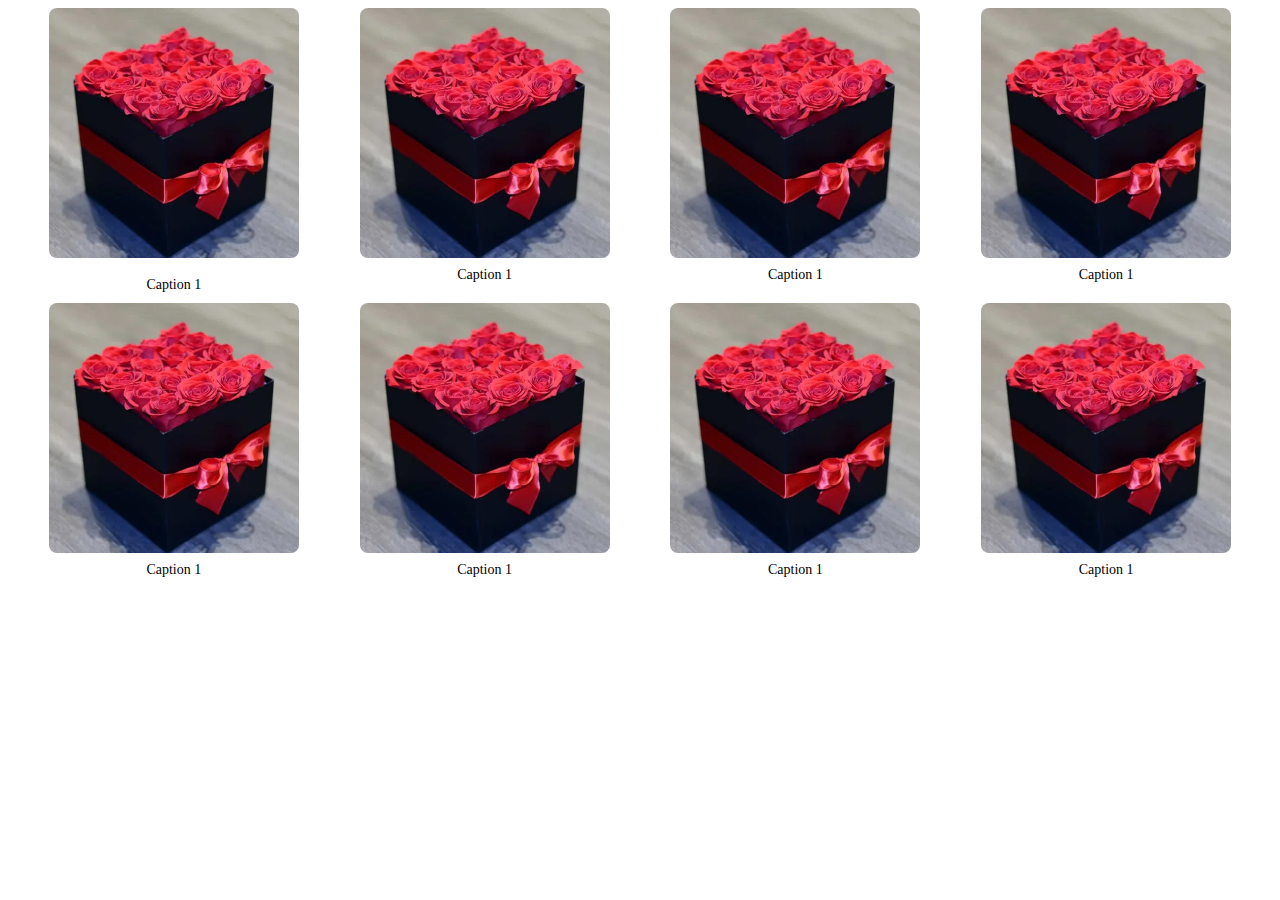
<file: box.html>
<!DOCTYPE html>
<html lang="en">
<head>
  <meta charset="UTF-8">
  <meta name="viewport" content="width=device-width, initial-scale=1.0">
  <style>
    .image-container {
      display: flex;
      flex-wrap: wrap; /* Prevent wrapping to the next line */
      
      margin: -10px; /* Add negative margin to offset container padding */
      justify-content: space-evenly;
      
      /* /* overflow: hidden; */
      
    }

    .image-item {
      flex: 0 0 auto; /* Don't grow, don't shrink, initial size */
      margin: 10px; /* Add margin between images */
      text-align: center;
      
    }

    .image-item img {
      width: 250px;
      height: auto;
      border-radius: 8px; /* Optional: Add rounded corners */
    }

    .caption {
      margin-top: 5px;
      font-size: 14px;
    }


    .hover-container {
      position: relative;
      overflow: hidden;
      /* width: 300px;  */
      display: flex;
    justify-content: center;
    align-items: center;
    flex-direction: column;
      
    }

    .overlay {
      position: absolute;
      width: 0;
      height: 100%;
      background-color: rgba(0, 0, 0, 0.7);
      transition: width 0.3s ease-in-out;
    }

    .image-item:hover .overlay {
      width: 50%; /* Adjust the width as needed */
    }

    .overlay.from-top-left {
      top: 0;
      left: 0;
    }

    .overlay.from-bottom-right {
      bottom: 0;
      right: 0;
    }
  </style>
</head>
<body>

<div class="image-container">

    <div class="hover-container">
        <div class="image-item">
            <img src="flowers delivery in chennai/black cardboard gift box 1.jpg" alt="Image 1">
            <div class="overlay from-top-left"></div>
            <div class="overlay from-bottom-right"></div>   
        </div>
        <div class="caption">Caption 1</div>
    </div>

  <div class="image-item">
    <img src="flowers delivery in chennai/black cardboard gift box 1.jpg" alt="Image 1">
    <div class="caption">Caption 1</div>
  </div>
  <div class="image-item">
    <img src="flowers delivery in chennai/black cardboard gift box 1.jpg" alt="Image 1">
    <div class="caption">Caption 1</div>
  </div>
  <div class="image-item">
    <img src="flowers delivery in chennai/black cardboard gift box 1.jpg" alt="Image 1">
    <div class="caption">Caption 1</div>
  </div>
  <div class="image-item">
    <img src="flowers delivery in chennai/black cardboard gift box 1.jpg" alt="Image 1">
    <div class="caption">Caption 1</div>
  </div>
  <div class="image-item">
    <img src="flowers delivery in chennai/black cardboard gift box 1.jpg" alt="Image 1">
    <div class="caption">Caption 1</div>
  </div>
  <div class="image-item">
    <img src="flowers delivery in chennai/black cardboard gift box 1.jpg" alt="Image 1">
    <div class="caption">Caption 1</div>
  </div>
  <div class="image-item">
    <img src="flowers delivery in chennai/black cardboard gift box 1.jpg" alt="Image 1">
    <div class="caption">Caption 1</div>
  </div>
 
  
</div>

</body>
</html>
</file>
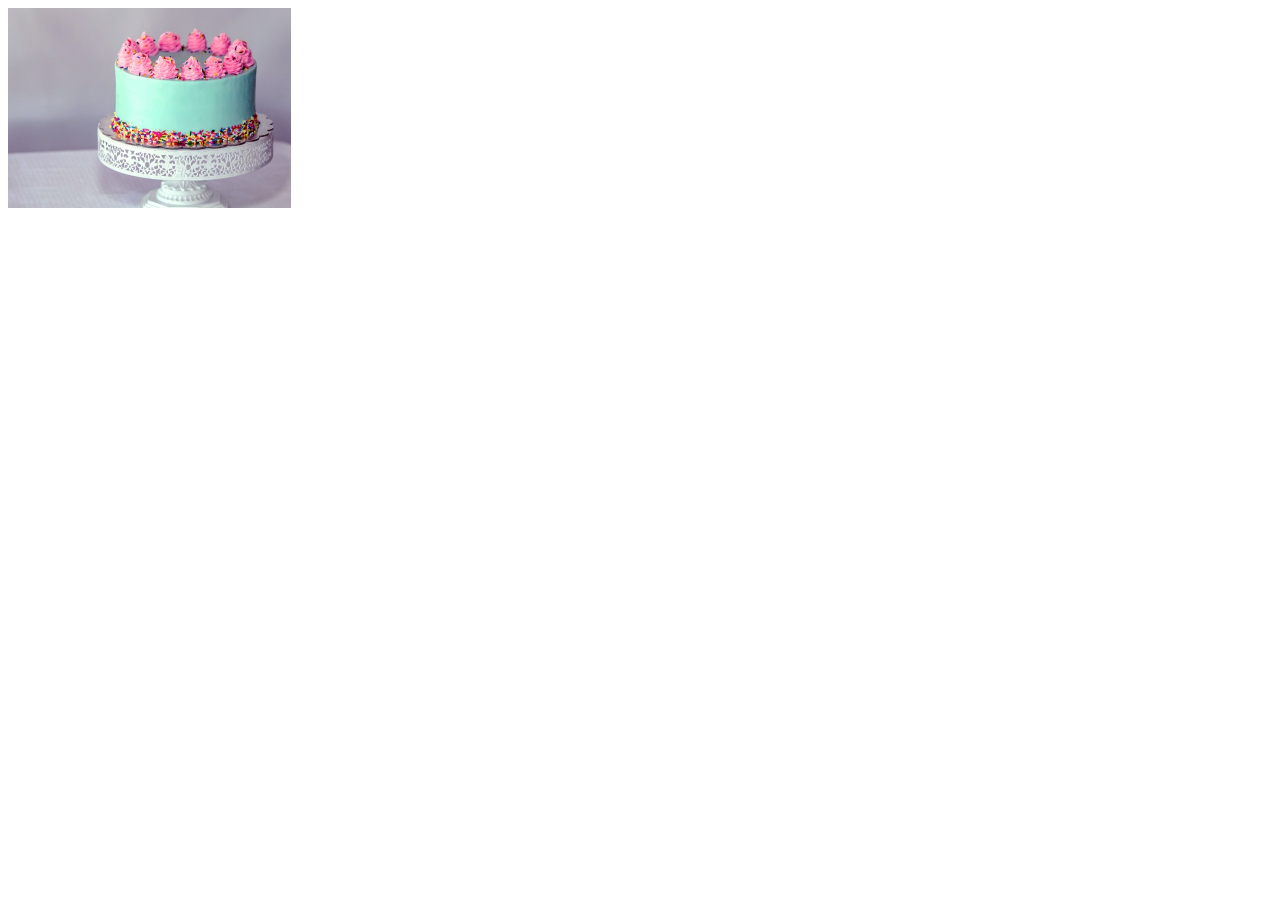
<file: img.html>
<!DOCTYPE html>
<html lang="en">
<head>
    <meta charset="UTF-8">
    <meta name="viewport" content="width=device-width, initial-scale=1.0">
    <title>Document</title>
    <style>
      .image-container {
      position: relative;
      overflow: hidden;
      width: 300px; /* Adjust the width as needed */
      height: 200px; /* Adjust the height as needed */
    }

    .overlay {
      position: absolute;
      width: 0;
      height: 100%;
      background-color: rgba(0, 0, 0, 0.7);
      transition: width 0.3s ease-in-out;
    }

    .image-container:hover .overlay {
      width: 50%; /* Adjust the width as needed */
    }

    .overlay.from-top-left {
      top: 0;
      left: 0;
    }

    .overlay.from-bottom-right {
      bottom: 0;
      right: 0;
    }
      </style>
</head>
<body>
    <div class="image-container">
        <img src="bk.jpg" alt="Your Image">
        <div class="overlay from-top-left"></div>
        <div class="overlay from-bottom-right"></div>
      </div>
</body>
</html>
</file>
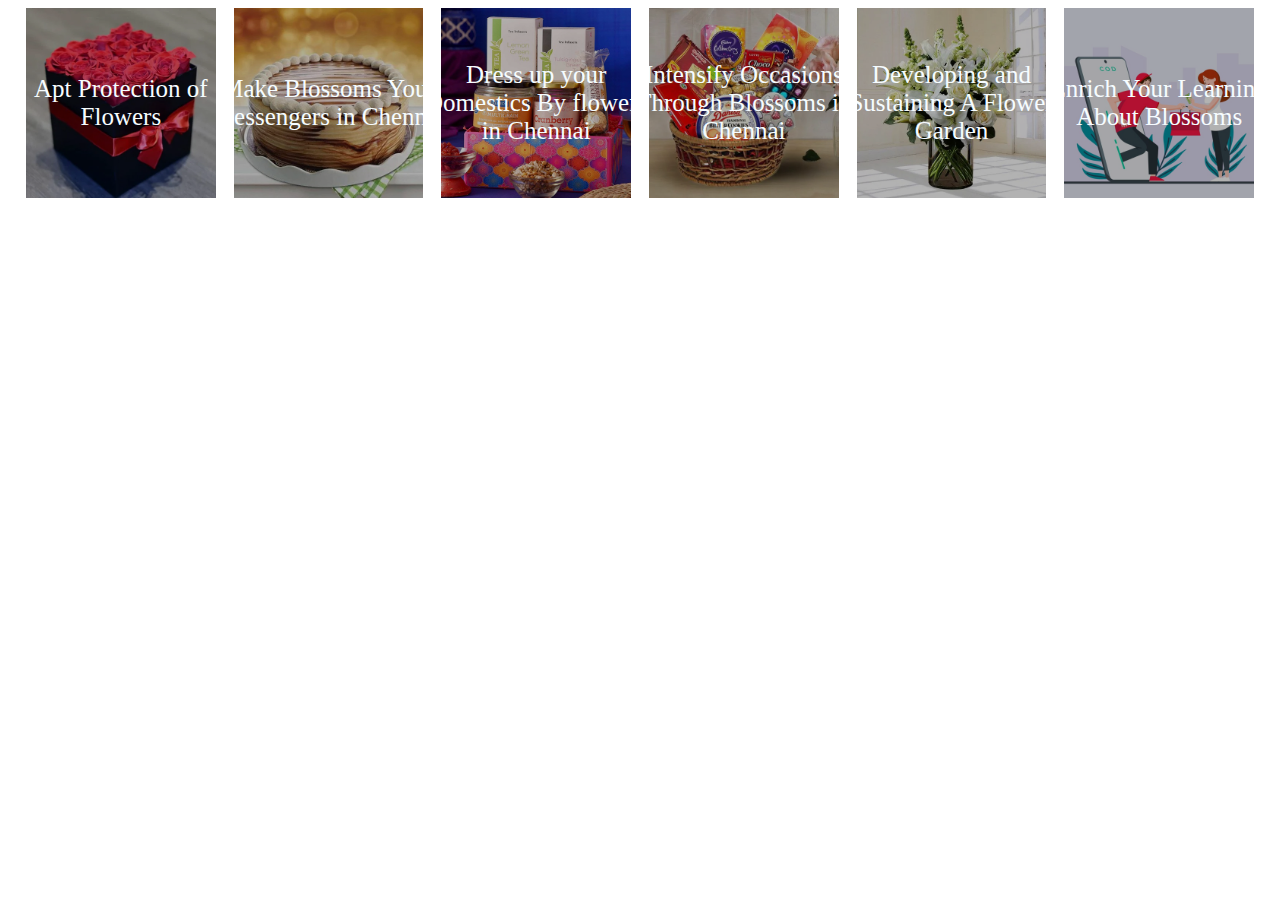
<file: newanimation.html>
<!DOCTYPE html>
<html lang="en">
<head>
    <meta charset="UTF-8">
    <meta name="viewport" content="width=device-width, initial-scale=1.0">
    <title>Document</title>
    <style>
    .top-sr{
        display: flex;
        justify-content: space-evenly;
        align-items: center;
        flex-wrap: wrap;
    }
    .image-container-blog {
      position: relative;
      overflow: hidden;
      display: inline-block;
      cursor: pointer;
      width: 15%;
    }

    .image-br {
      display: block;
      width: 100%;
      height: auto;
      transition: transform 0.3s ease-in-out;
      filter: brightness(70%);
    }
    .image-container-blog:hover::before {
      content: "";
      position: absolute;
      top: 10px; /* Adjust the top margin as needed */
      left: 10px; /* Adjust the left margin as needed */
      right: 10px; /* Adjust the right margin as needed */
      bottom: 10px; /* Adjust the bottom margin as needed */
      border: 4px solid white;
      box-sizing: border-box;
      transition: 2s ease-in-out, transform 2s ease-in-out;
      z-index: 1;
    }
   

    .button-container {
      position: absolute;
      bottom: -40px; /* Adjust this value to control the initial button position */
      left: 50%;
      transform: translateX(-50%);
      opacity: 0;
      transition: bottom 0.3s ease-in-out, opacity 0.3s ease-in-out;
    }
    .container-tag {
      position: absolute;
      bottom: 50%; /* Adjust this value to control the initial button position */
      left: 50%;
      transform: translateX(-50%);
      
      transition: bottom 0.3s ease-in-out, opacity 0.3s ease-in-out;
    }

    .see-more-button {
      background-color: #f6fcff;
      color: #070707;
      padding: 10px 20px;
      border: none;
      cursor: pointer;
      border-radius: 5px;
    }


    .image-container-blog:hover .button-container {
      bottom: 15%; /* Adjust this value to control the final button position */
      opacity: 1;
    }
    .image-container-blog:hover .container-tag {
      bottom: 75%; /* Adjust this value to control the final button position */
      
    }

    .centered-br-blog {
        position: absolute;
        top: 50%;
        left: 50%;
        transform: translate(-50%, -50%);
        font-size: 25px;
        text-align: center;
        color: #f6fcff;
        width: 15rem;
    }

        
    </style>
</head>
<body>
   <div class="top-sr">

        <div class="image-container-blog">
            <img src="flowers delivery in chennai/black cardboard gift box 1.jpg" alt="Your Image" class="image-br">

            
              <div class="container-tag">
              <div class="centered-br-blog">Apt Protection of Flowers</div>
            </div>
            

            <div class="button-container">
              <button class="see-more-button">See More</button>
            </div>
        </div>

        <div class="image-container-blog">
            <img src="flowers delivery in chennai/image 105 (1) 1.jpg" alt="Your Image" class="image-br">

            <div class="container-tag">
              <div class="centered-br-blog">Make Blossoms Your Messengers in Chennai</div>
            </div>

            <div class="button-container">
            <button class="see-more-button">See More</button>
            </div>
        </div>
        <div class="image-container-blog">
            <img src="flowers delivery in chennai/image 106.jpg" alt="Your Image" class="image-br">

            <div class="container-tag">
              <div class="centered-br-blog">Dress up your Domestics By flowers in Chennai</div>
            </div>

            <div class="button-container">
            <button class="see-more-button">See More</button>
            </div>
        </div>
        <div class="image-container-blog">
            <img src="flowers delivery in chennai/image 107.jpg" alt="Your Image" class="image-br">

            <div class="container-tag">
              <div class="centered-br-blog">Intensify Occasions Through Blossoms in Chennai</div>
            </div>

            <div class="button-container">
            <button class="see-more-button">See More</button>
            </div>
        </div>
        <div class="image-container-blog">
            <img src="flowers delivery in chennai/white flower 1.jpg" alt="Your Image" class="image-br">

            <div class="container-tag">
              <div class="centered-br-blog">Developing and Sustaining A Flower Garden</div>
            </div>

            <div class="button-container">
            <button class="see-more-button">See More</button>
            </div>
        </div>
        <div class="image-container-blog">
            <img src="flowers delivery in chennai/image 15.jpg" alt="Your Image" class="image-br">

            <div class="container-tag">
              <div class="centered-br-blog">Enrich Your Learning About Blossoms</div>
            </div>

            <div class="button-container">
            <button class="see-more-button">See More</button>
            </div>
        </div>

    </div>
</body>
</html>
</file>
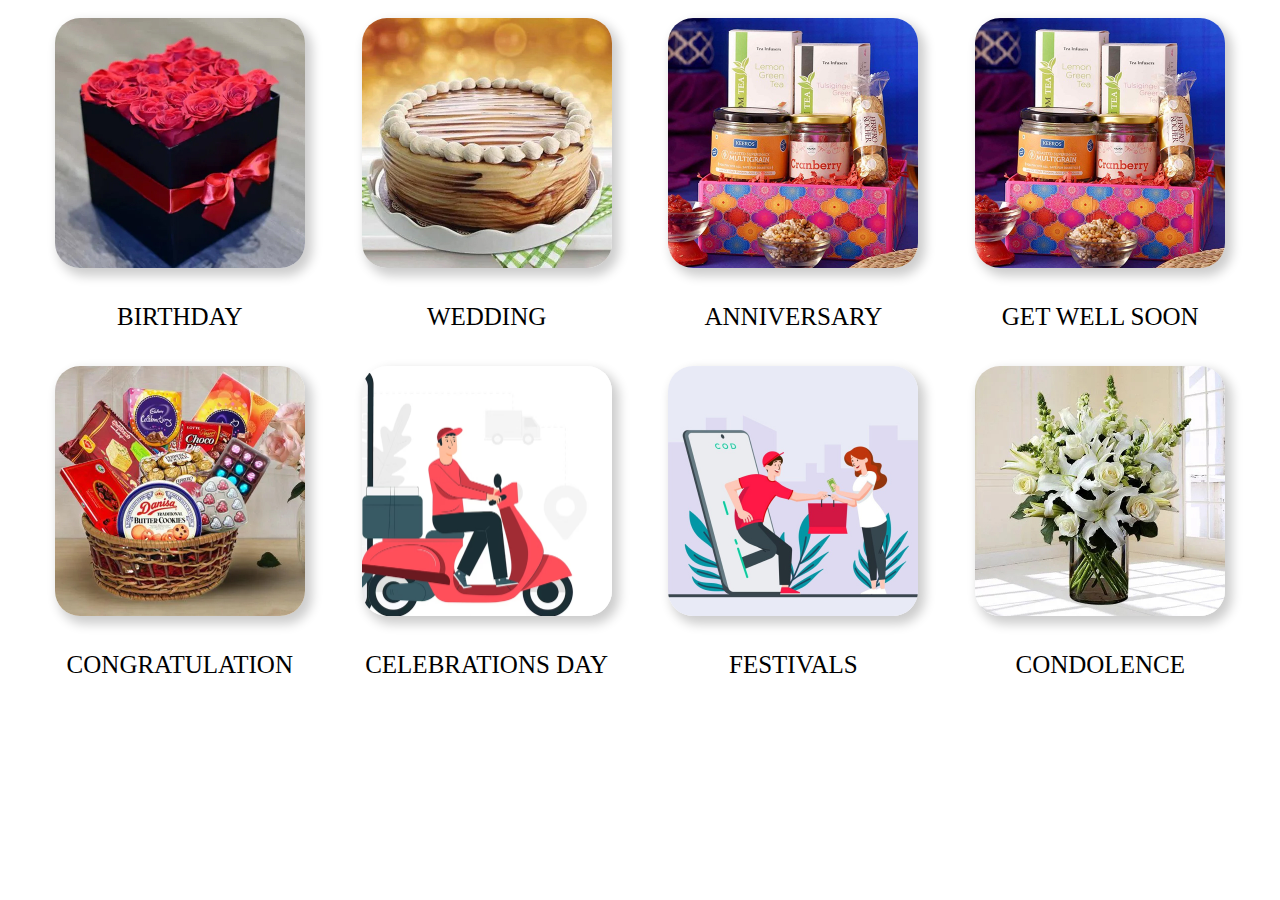
<file: newbox.html>
<!DOCTYPE html>
<html lang="en">
<head>
    <meta charset="UTF-8">
    <meta name="viewport" content="width=device-width, initial-scale=1.0">
    <title>Document</title>
    <style>
        .circle-container {
            display: flex;
            justify-content: space-evenly;
            flex-wrap: wrap;
        /* Adjust the maximum width as needed */
            margin: 0 auto;
            width: 100%;
            margin-bottom: 30px;
        }
        .circle-container p{
            text-align: center;
            font-size: 25px;
            font-family: "futura md bt font";
        }
        .lll{
            display: flex;
            justify-content: center;
            align-items: center;
            flex-direction: column;
        }
        .box-image {
            width: 100%;
            height: 100%;
            object-fit: cover;
            
            /* border-radius: 50%; */
            /* margin: 3px; */
        }
        .occ-image{
            width: 250px;
            height: 250px;
            margin: 10px;
            border-radius: 10%; 
            overflow: hidden;
            cursor: pointer;
            position: relative;
            box-shadow: 5px 6px 11px 2px rgba(0, 0, 0, 0.2)
        }
        
        .overlay-occ {
            position: absolute;
            width: 0;
            height: 100%;
            background-color: rgb(3, 112, 3);
            opacity: 0.6;
            transition: width 0.3s ease-in-out;
            }
        .occ-image:hover .overlay-occ {
            width: 50%; /* Adjust the width as needed */
            
        }

        .overlay-occ.from-top-left {
        top: 0;
        left: 0;
        }

        .overlay-occ.from-bottom-right {
        bottom: 0;
        right: 0;
        }
        .lll p {
           
            transition:  0.3s ease-out;
        }
        .lll:hover p{
            opacity: 1;
            transform: scale(1.1);
        }

    </style>
</head>
<body>
    <div class="circle-container">

        <div class="lll">
            <div class="occ-image">
                <img src="flowers delivery in chennai/black cardboard gift box 1.jpg" alt="Image 1" class="box-image">
                <div class="overlay-occ from-top-left"></div>
                <div class="overlay-occ from-bottom-right"></div>
            </div>
            <p>BIRTHDAY</p>
        </div>

        <div class="lll">
            <div class="occ-image">
                <img src="flowers delivery in chennai/image 105 (1) 1.jpg" alt="Image 1" class="box-image">
                <div class="overlay-occ from-top-left"></div>
                <div class="overlay-occ from-bottom-right"></div>
            </div>
            <p>WEDDING</p>
        </div>

        <div class="lll">
            <div class="occ-image">
                <img src="flowers delivery in chennai/image 106.jpg" alt="Image 2" class="box-image">
                <div class="overlay-occ from-top-left"></div>
                <div class="overlay-occ from-bottom-right"></div>
            </div>
            <p>ANNIVERSARY</p>
        </div>
        <div class="lll">
            <div class="occ-image">
                <img src="flowers delivery in chennai/image 106.jpg" alt="Image 2" class="box-image">
                <div class="overlay-occ from-top-left"></div>
                <div class="overlay-occ from-bottom-right"></div>
            </div>
            <p>GET WELL SOON</p>
        </div>

        <div class="lll">
            <div class="occ-image">
                <img src="flowers delivery in chennai/image 107.jpg" alt="Image 3" class="box-image">
                <div class="overlay-occ from-top-left"></div>
                <div class="overlay-occ from-bottom-right"></div>
            </div>
            <p>CONGRATULATION</p>
        </div>
        <div class="lll">
            <div class="occ-image">
                <img src="flowers delivery in chennai/image 14.jpg" alt="Image 4" class="box-image">
                <div class="overlay-occ from-top-left"></div>
                <div class="overlay-occ from-bottom-right"></div>
            </div>
            <p>CELEBRATIONS DAY</h>
        </div>
        <div class="lll">
            <div class="occ-image">
                <img src="flowers delivery in chennai/image 15.jpg" alt="Image 5" class="box-image">
                <div class="overlay-occ from-top-left"></div>
                <div class="overlay-occ from-bottom-right"></div>
            </div>
            <p>FESTIVALS</p>
        </div>
        <div class="lll">
            <div class="occ-image">
                <img src="flowers delivery in chennai/white flower 1.jpg" alt="Image 5" class="box-image">
                <div class="overlay-occ from-top-left"></div>
                <div class="overlay-occ from-bottom-right"></div>
            </div>
            <p>CONDOLENCE</p>
        </div>
    </div>
</body>
</html>
</file>
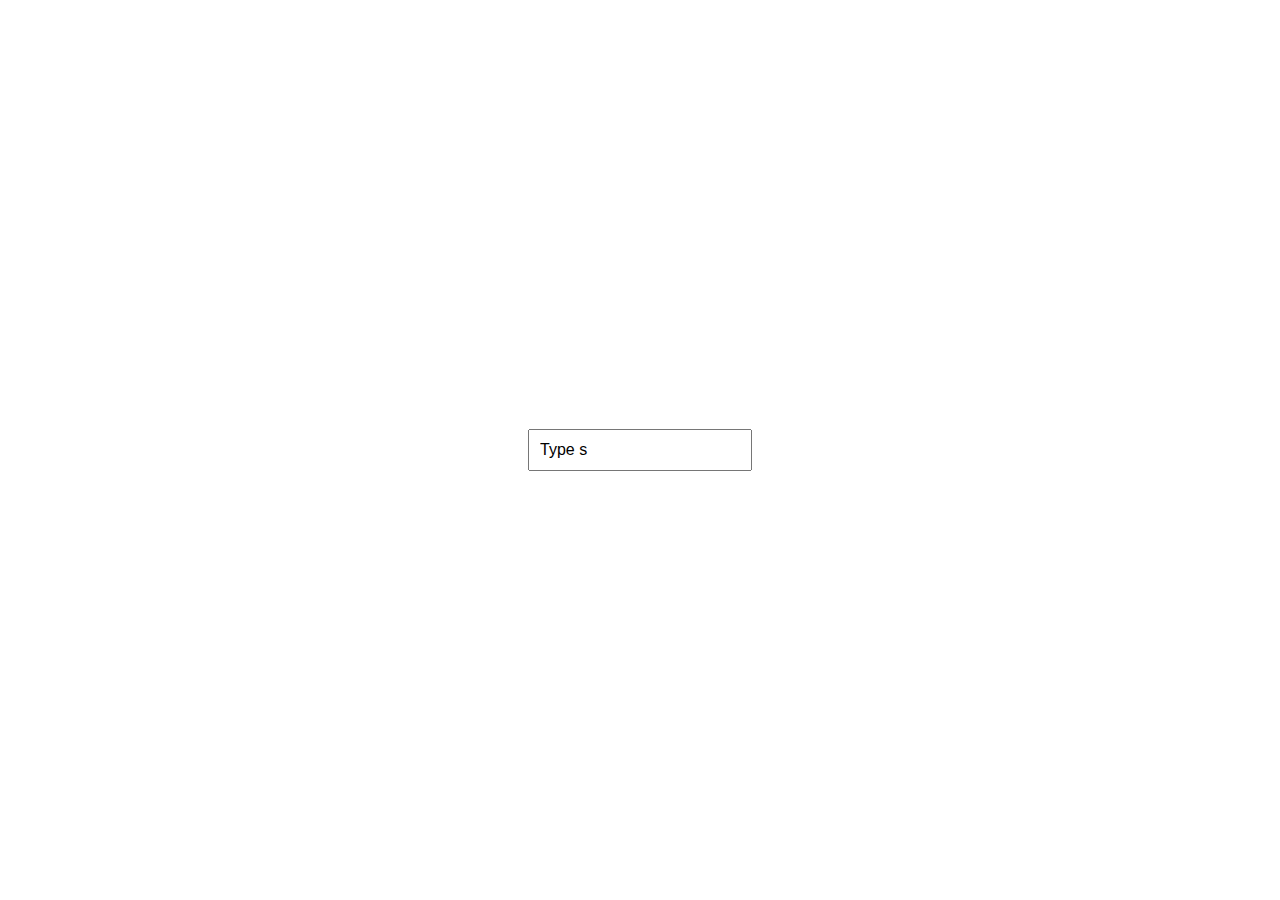
<file: s1.html>
<!DOCTYPE html>
<html lang="en">
<head>
    <meta charset="UTF-8">
    <meta name="viewport" content="width=device-width, initial-scale=1.0">
    <title>Changing Text with Fade Animation</title>
    <style>
      body {
  display: flex;
  align-items: center;
  justify-content: center;
  height: 100vh;
  margin: 0;
  font-family: Arial, sans-serif;
}

.search-bar {
  position: relative;
}

#searchInput {
  width: 200px;
  padding: 10px;
  font-size: 16px;
}

.animate-text {
  animation: fadeInOut 2s ease-in-out infinite;
}

@keyframes fadeInOut {
  0%, 100% {
    opacity: 0;
  }
  50% {
    opacity: 1;
  }
}

    </style>
</head>
<body>

    <div class="search-bar">
    <input type="text" id="searchInput" placeholder="Search...">
  </div>

<script>
     document.addEventListener("DOMContentLoaded", function () {
  const searchInput = document.getElementById("searchInput");
  const phrases = [
    "Type something",
    "Search for information",
    "Explore the web",
    "Learn new things",
    "Discover trends",
  ];

  let currentPhraseIndex = 0;
  let currentCharIndex = 0;
  let userInputFlag = false;

  function typeText() {
    if (userInputFlag) {
      stopAnimation();
      return;
    }

    searchInput.value = phrases[currentPhraseIndex].substring(0, currentCharIndex);
    currentCharIndex++;

    if (currentCharIndex > phrases[currentPhraseIndex].length) {
      setTimeout(eraseText, 1000); // Wait for 1 second before erasing
    } else {
      setTimeout(typeText, 100); // Type the next character after a short delay
    }
  }

  function eraseText() {
    if (userInputFlag) {
      stopAnimation();
      return;
    }

    if (currentCharIndex >= 0) {
      searchInput.value = phrases[currentPhraseIndex].substring(0, currentCharIndex);
      currentCharIndex--;
      setTimeout(eraseText, 50); // Erase the previous character after a short delay
    } else {
      currentPhraseIndex = (currentPhraseIndex + 1) % phrases.length;
      setTimeout(typeText, 500); // Wait for 0.5 seconds before typing the next phrase
    }
  }

  function stopAnimation() {
    // Add any additional cleanup logic if needed
    console.log("Animation stopped");
  }

  // Add event listener to the input field to detect user input
  searchInput.addEventListener("input", function () {
    userInputFlag = true;
    stopAnimation();
  });

  // Start the typing animation
  typeText();
});

</script>

</body>
</html>
</file>
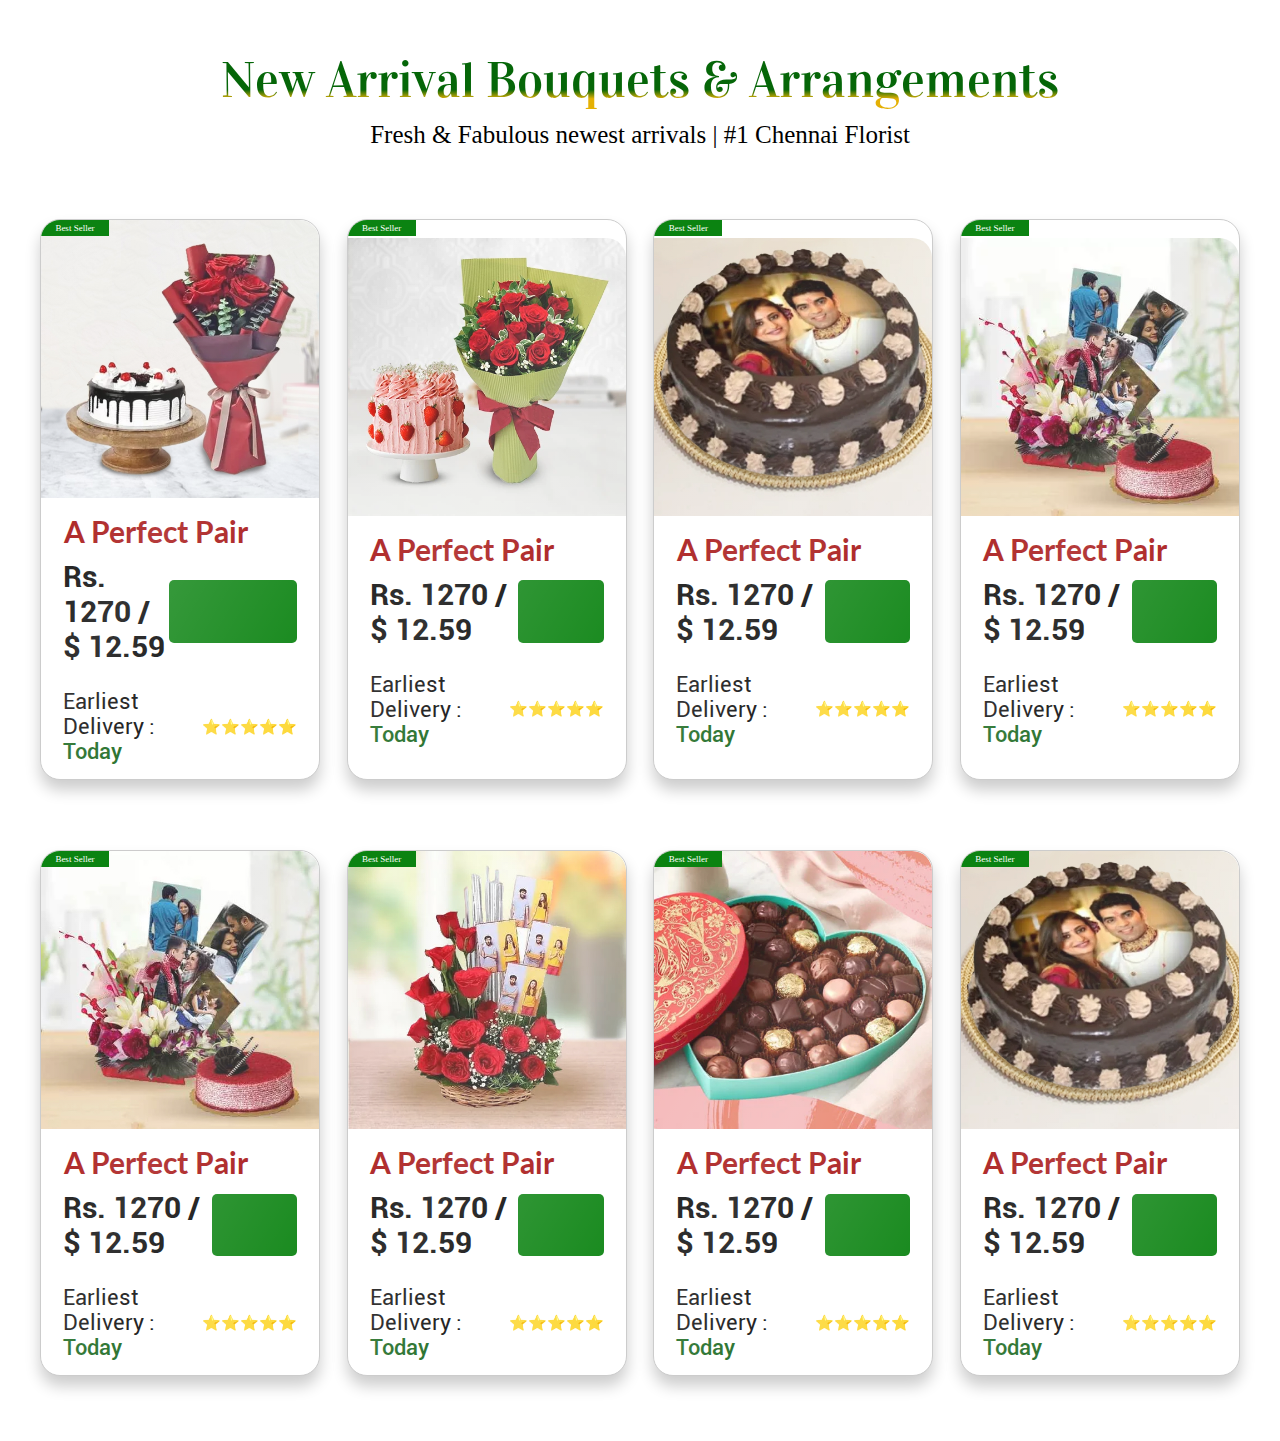
<file: shine.html>
<!DOCTYPE html>
<html lang="en">
<head>
    <meta charset="UTF-8">
    <meta name="viewport" content="width=device-width, initial-scale=1.0">
    <title>Document</title>
    <link rel="stylesheet" href="main.css">
    <style>
        :root{
            --shine-degree: 120deg;
            --shine-color: rgba(255, 255, 255, 0.2);
            --shine-effect: linear-gradient(
                var(--shine-degree),
                transparent,
                var(--shine-color),
                transparent
            );
            --shine-transition: all #{$anim-speed}s ease-in-out;
        }
    </style>
</head>
<body>
    <div class="best-seller-container">
        <div class="best-seller-heading">New Arrival Bouquets & Arrangements</div>
        <p>Fresh & Fabulous newest arrivals | #1 Chennai Florist</p>
           
    </div>
    <div  class="product-grid" >

        <div class="product-item">
            
            <img class="product-image" src="PRETTY PETALS/image 52.png" alt="Product 1" >
            <div class="discount-label">Best Seller</div>
            <div class="product-name">A Perfect Pair</div>
            <!-- <button class="add-to-cart-button">Add to Cart</button> -->

            <div class="new">
                <div class="price">Rs. 1270 / $ 12.59</div>
                <a href="https://www.google.com/"><div class="cart-icon"><i class="fa-solid fa-cart-shopping"></i></div></a>

            </div>
            <div class="new">
                <div class="del">Earliest Delivery : <span style="color: #0b5f10;">Today</span></div>
                <div class="rev">&#x2B50;&#x2B50;&#x2B50;&#x2B50;&#x2B50;</div>

            </div>

        </div>

        <div class="product-item">
            <img class="product-image" src="PRETTY PETALS/image 53.png" alt="Product 1">
            <div class="discount-label">Best Seller</div>
            <div class="product-name">A Perfect Pair</div>
            <!-- <button class="add-to-cart-button">Add to Cart</button> -->

            <div class="new">
                <div class="price">Rs. 1270 / $ 12.59</div>
                <div class="cart-icon"><i class="fa-solid fa-cart-shopping"></i></div>

            </div>
            <div class="new">
                <div class="del">Earliest Delivery : <span style="color: #0b5f10;">Today</span></div>
                <div class="rev">&#x2B50;&#x2B50;&#x2B50;&#x2B50;&#x2B50;</div>

            </div>

        </div>
        <div class="product-item">
            <img class="product-image" src="PRETTY PETALS/image 67 (1).png" alt="Product 1">
            <div class="discount-label">Best Seller</div>
            <div class="product-name">A Perfect Pair</div>
            <!-- <button class="add-to-cart-button">Add to Cart</button> -->

            <div class="new">
                <div class="price">Rs. 1270 / $ 12.59</div>
                <div class="cart-icon"><i class="fa-solid fa-cart-shopping"></i></div>

            </div>
            <div class="new">
                <div class="del">Earliest Delivery : <span style="color: #0b5f10;">Today</span></div>
                <div class="rev">&#x2B50;&#x2B50;&#x2B50;&#x2B50;&#x2B50;</div>

            </div>

        </div>
        <div class="product-item">
            <img class="product-image" src="PRETTY PETALS/image 71.png" alt="Product 1">
            <div class="discount-label">Best Seller</div>
            <div class="product-name">A Perfect Pair</div>
            <!-- <button class="add-to-cart-button">Add to Cart</button> -->

            <div class="new">
                <div class="price">Rs. 1270 / $ 12.59</div>
                <div class="cart-icon"><i class="fa-solid fa-cart-shopping"></i></div>

            </div>
            <div class="new">
                <div class="del">Earliest Delivery : <span style="color: #0b5f10;">Today</span></div>
                <div class="rev">&#x2B50;&#x2B50;&#x2B50;&#x2B50;&#x2B50;</div>

            </div>

        </div>
        <div class="product-item">
            <img class="product-image" src="PRETTY PETALS/image 95.jpg" alt="Product 1">
            <div class="discount-label">Best Seller</div>
            <div class="product-name">A Perfect Pair</div>
            <!-- <button class="add-to-cart-button">Add to Cart</button> -->

            <div class="new">
                <div class="price">Rs. 1270 / $ 12.59</div>
                <div class="cart-icon"><i class="fa-solid fa-cart-shopping"></i></div>

            </div>
            <div class="new">
                <div class="del">Earliest Delivery : <span style="color: #0b5f10;">Today</span></div>
                <div class="rev">&#x2B50;&#x2B50;&#x2B50;&#x2B50;&#x2B50;</div>

            </div>

        </div>
        <div class="product-item">
            <img class="product-image" src="PRETTY PETALS/image 91.jpg" alt="Product 1">
            <div class="discount-label">Best Seller</div>
            <div class="product-name">A Perfect Pair</div>
            <!-- <button class="add-to-cart-button">Add to Cart</button> -->

            <div class="new">
                <div class="price">Rs. 1270 / $ 12.59</div>
                <div class="cart-icon"><i class="fa-solid fa-cart-shopping"></i></div>

            </div>
            <div class="new">
                <div class="del">Earliest Delivery : <span style="color: #0b5f10;">Today</span></div>
                <div class="rev">&#x2B50;&#x2B50;&#x2B50;&#x2B50;&#x2B50;</div>

            </div>

        </div>
        <div class="product-item">
            <img class="product-image" src="PRETTY PETALS/image 83 (2).jpg" alt="Product 1">
            <div class="discount-label">Best Seller</div>
            <div class="product-name">A Perfect Pair</div>
            <!-- <button class="add-to-cart-button">Add to Cart</button> -->

            <div class="new">
                <div class="price">Rs. 1270 / $ 12.59</div>
                <div class="cart-icon"><i class="fa-solid fa-cart-shopping"></i></div>

            </div>
            <div class="new">
                <div class="del">Earliest Delivery : <span style="color: #0b5f10;">Today</span></div>
                <div class="rev">&#x2B50;&#x2B50;&#x2B50;&#x2B50;&#x2B50;</div>

            </div>

        </div>
        <div class="product-item">
            <img class="product-image" src="PRETTY PETALS/image 67 (1).png" alt="Product 1">
            <div class="discount-label">Best Seller</div>
            <div class="product-name">A Perfect Pair</div>
            <!-- <button class="add-to-cart-button">Add to Cart</button> -->

            <div class="new">
                <div class="price">Rs. 1270 / $ 12.59</div>
                <div class="cart-icon"><i class="fa-solid fa-cart-shopping"></i></div>

            </div>
            <div class="new">
                <div class="del">Earliest Delivery : <span style="color: #0b5f10;">Today</span></div>
                <div class="rev">&#x2B50;&#x2B50;&#x2B50;&#x2B50;&#x2B50;</div>

            </div>
        </div>
    </div>
</body>
</html>
</file>
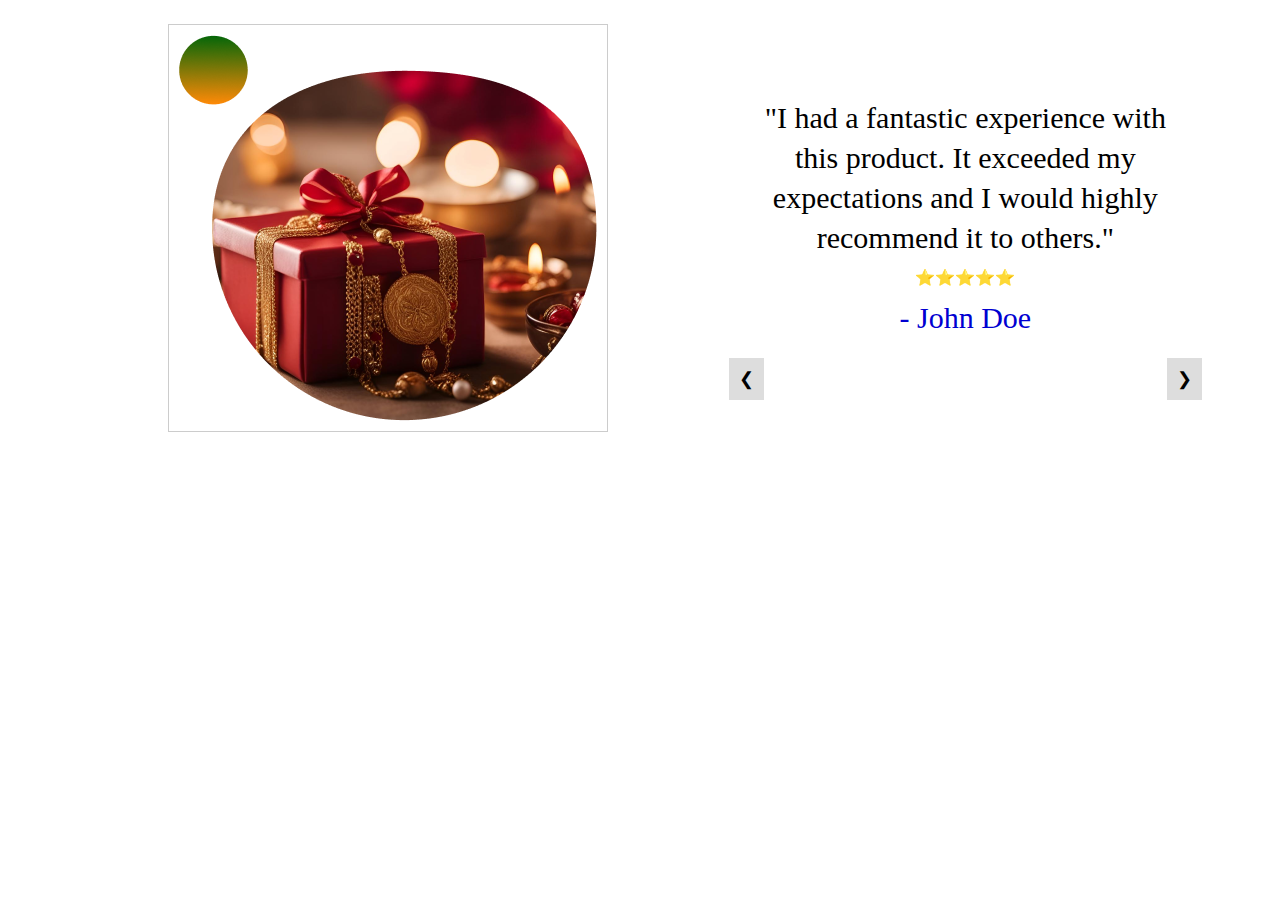
<file: slideshow.html>
<!DOCTYPE html>
<html lang="en">
<head>
    <meta charset="UTF-8">
    <meta name="viewport" content="width=device-width, initial-scale=1.0">
    <title>Document</title>
    <style>
        .testimonial-flex{
            display: flex;
            justify-content: space-between;
            
        }
          #stage {
            margin: 1em auto;
            width: 80%;
            margin-left: 10rem;
            /* height: 292px; */
        }

        #stage a {
            position: absolute;
        }
        #stage a img {
            padding: 10px;
            border: 1px solid #ccc;
            background: #fff;
        }

        #stage a:nth-of-type(1) {
            animation-name: fader;
            animation-delay: 2s;
            animation-duration: 1s;
            z-index: 20;
        }
        #stage a:nth-of-type(2) {
            z-index: 10;
        }
        #stage a:nth-of-type(n+3) {
            display: none;
        }

        @keyframes fader {
            from { opacity: 1.0; }
            to   { opacity: 0.0; }
        }

        .testimonial-cara{
            width: 100%;
        }
        .btn-con{
            display: flex;
            justify-content: space-between;
        }
        #testimonial-container {
            max-width: 700px;
            margin: 70px;
            overflow: hidden;
            line-height: 40px;
        }

        .testimonial-new {
            display: none;
            text-align: center;
            padding: 20px;
        }
        .testimonial-new .heading{
            font-family: "Futura LT BT font";
            font-size: 30px;
        }
        .testimonial-new .name{
            font-family: "Futura LT BT font";
            font-size: 30px;
            color: rgb(0, 0, 209);
        }
        

        .active {
            display: block;
        }

        .prev, .next {
            cursor: pointer;
            font-size: 18px;
            padding: 10px;
            background-color: #ddd;
            border: none;
        }
    </style>
   
</head>
<body>
    <div class="testimonial-flex">
            
        <div class="stage" id="stage" >
            <a href="1.jpg"><img src="testimonials/Component 121-1.png"></a>
            <a href="2.jpg"><img src="testimonials/Component 121-2.png"></a>
            <a href="3.jpg"><img src="testimonials/Component 121-3.png"></a>
            <a href="4.jpg"><img src="testimonials/Component 121-4.png"></a>
            <a href="5.jpg"><img src="testimonials/Component 121-5.png"></a>
            <a href="6.jpg"><img src="testimonials/Component 121.png"></a>
        </div>      

        <div class="testimonial-cara">
            <div id="testimonial-container">

                <div class="testimonial-new active mySlides">
                  <div class="heading">"I had a fantastic experience with this product. It exceeded my expectations and I would highly recommend it to others."</div>
                  <div class="rev">&#x2B50;&#x2B50;&#x2B50;&#x2B50;&#x2B50;</div>
                  <div class="name" >- John Doe</div>
                </div>

                <div class="testimonial-new mySlides">
                  <div class="heading">"The customer service is exceptional. Any issues I had were promptly addressed and resolved."</div>
                  <div class="rev">&#x2B50;&#x2B50;&#x2B50;&#x2B50;&#x2B50;</div>
                  <div class="name">- Jane Smith</div>
                </div>

                <div class="testimonial-new mySlides">
                  <div class="heading"> "This is the best product I've ever used. I'm extremely satisfied with its performance."</div>
                  <div class="rev">&#x2B50;&#x2B50;&#x2B50;&#x2B50;&#x2B50;</div>
                  <div class="name">- Bob Johnson</div>
                </div>
              
               <div class="btn-con">
                <button class="prev" onclick="changeTestimonial(-1)">❮</button>
                <button class="next" onclick="changeTestimonial(1)">❯</button>
               </div>
            </div>
        </div>
    </div>

</body>
<script>

    
    // for changing image 
    window.addEventListener("DOMContentLoaded", function(e) {
  
      var stage = document.getElementById("stage");
      var fadeComplete = function(e) { stage.appendChild(arr[0]); };
      var arr = stage.getElementsByTagName("a");
      for(var i=0; i < arr.length; i++) {
        arr[i].addEventListener("animationend", fadeComplete, false);
      }
  
    }, false);


    // for testimonial
    let testimonialIndex = 1;
    showTestimonial(testimonialIndex);

    function changeTestimonial(n) {
        showTestimonial(testimonialIndex += n);
    }

    function showTestimonial(n) {
        let testimonials = document.getElementsByClassName("testimonial-new");

        if (n > testimonials.length) {
        testimonialIndex = 1;
        }

        if (n < 1) {
        testimonialIndex = testimonials.length;
        }

        for (let i = 0; i < testimonials.length; i++) {
        testimonials[i].style.display = "none";
        }

        testimonials[testimonialIndex - 1].style.display = "block";
        
    }

    //testimonial time interval
    let slideIndex = 0;
    showSlides();

    function showSlides() {
    let i;
    let slides = document.getElementsByClassName("mySlides");
    
    for (i = 0; i < slides.length; i++) {
        slides[i].style.display = "none";  
    }
    slideIndex++;
    if (slideIndex > slides.length) {slideIndex = 1}    
   
    slides[slideIndex-1].style.display = "block";  
    
    // setTimeout(showSlides, 2000); 
    }
  
  </script>






  <script src="https://cdnjs.cloudflare.com/ajax/libs/jquery/3.7.1/jquery.min.js" integrity="sha512-v2CJ7UaYy4JwqLDIrZUI/4hqeoQieOmAZNXBeQyjo21dadnwR+8ZaIJVT8EE2iyI61OV8e6M8PP2/4hpQINQ/g==" crossorigin="anonymous" referrerpolicy="no-referrer"></script>
  <script src="https://cdnjs.cloudflare.com/ajax/libs/OwlCarousel2/2.3.4/owl.carousel.min.js" integrity="sha512-bPs7Ae6pVvhOSiIcyUClR7/q2OAsRiovw4vAkX+zJbw3ShAeeqezq50RIIcIURq7Oa20rW2n2q+fyXBNcU9lrw==" crossorigin="anonymous" referrerpolicy="no-referrer"></script>
  <script src="unpkg.com_swiper@8.0.0_swiper-bundle.min.js"></script>
  
</html>
</file>
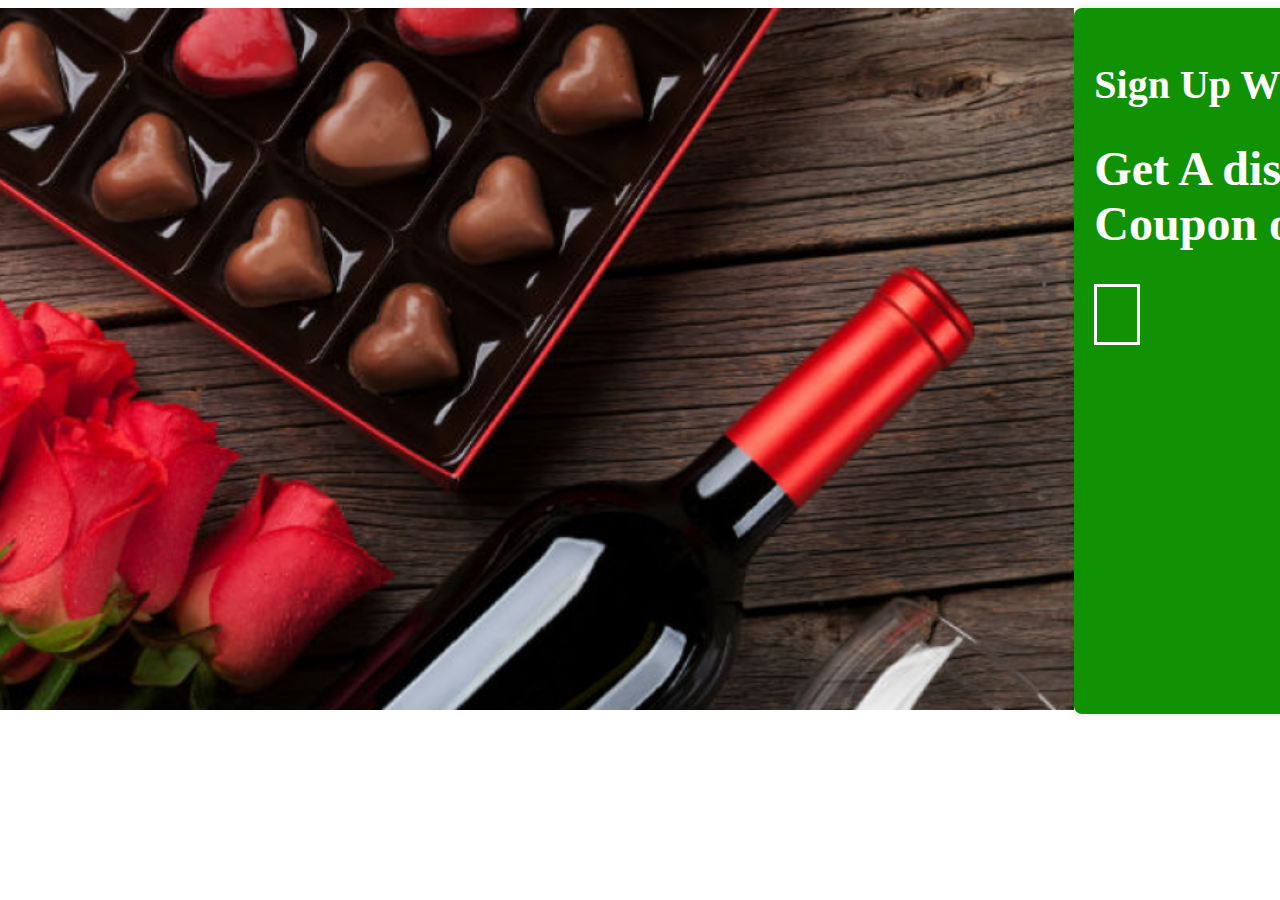
<file: subs.html>
<!DOCTYPE html>
<html lang="en">
<head>
    <meta charset="UTF-8">
    <meta name="viewport" content="width=device-width, initial-scale=1.0">
    <title>Document</title>
    <style>
     

        #subscription-form {
            background-color: #119205;
            padding: 20px;
            border-radius: 8px;
            box-shadow: 0 0 10px rgba(0, 0, 0, 0.1);
            width: 100%;
        }

        label {
            display: block;
            margin-bottom: 8px;
        }

        input {
            width: 100%;
            padding: 20px;
            color: white;
            box-sizing: border-box;
            background-color: #119205;
            border: 3px solid white;
        }

        button {
            background-color: #119205;
            color: #fff;
            padding: 10px;
            border-radius: 4px;
            cursor: pointer;
            box-sizing: border-box;
            border: 3px solid white;
            width: 80%;
            margin: 0 10rem;
        }

        button:hover {
            background-color: #45a049;
        }
        .subs-container{
            display: flex;
            justify-content: center;
        }
        #subscribe-form{
            display: flex;
        }
        .subs-image img{
            width: 85rem;
        }
        .subs-form h2{
            color: #fff;
            font-size: 40px;
        }
        
        .subs-form h1{
            color: #fff;
            font-size: 48px;
        }
        
    </style>
</head>
<body>
    <div class="subs-container">
        <div class="subs-image">
            <img src="subs.png" alt="" srcset="">
        </div>

        <div class="subs-form" id="subscription-form">
            <h2>Sign Up With your Email</h2>
            <h1>Get A discount Coupon of</h1>
            <form id="subscribe-form">
        
                
                <input type="email" id="email" name="email" value="Enter Your email Address">
        
                <button type="submit">Subscribe</button>
            </form>
        </div>

    </div>
</body>
<script>
    document.getElementById('subscribe-form').addEventListener('submit', function (event) {
        event.preventDefault(); // Prevents the default form submission

        // You can add your custom logic here, such as sending data to a server or displaying a thank you message.
        alert('Subscription successful!'); 
    });
</script>
</html>
</file>
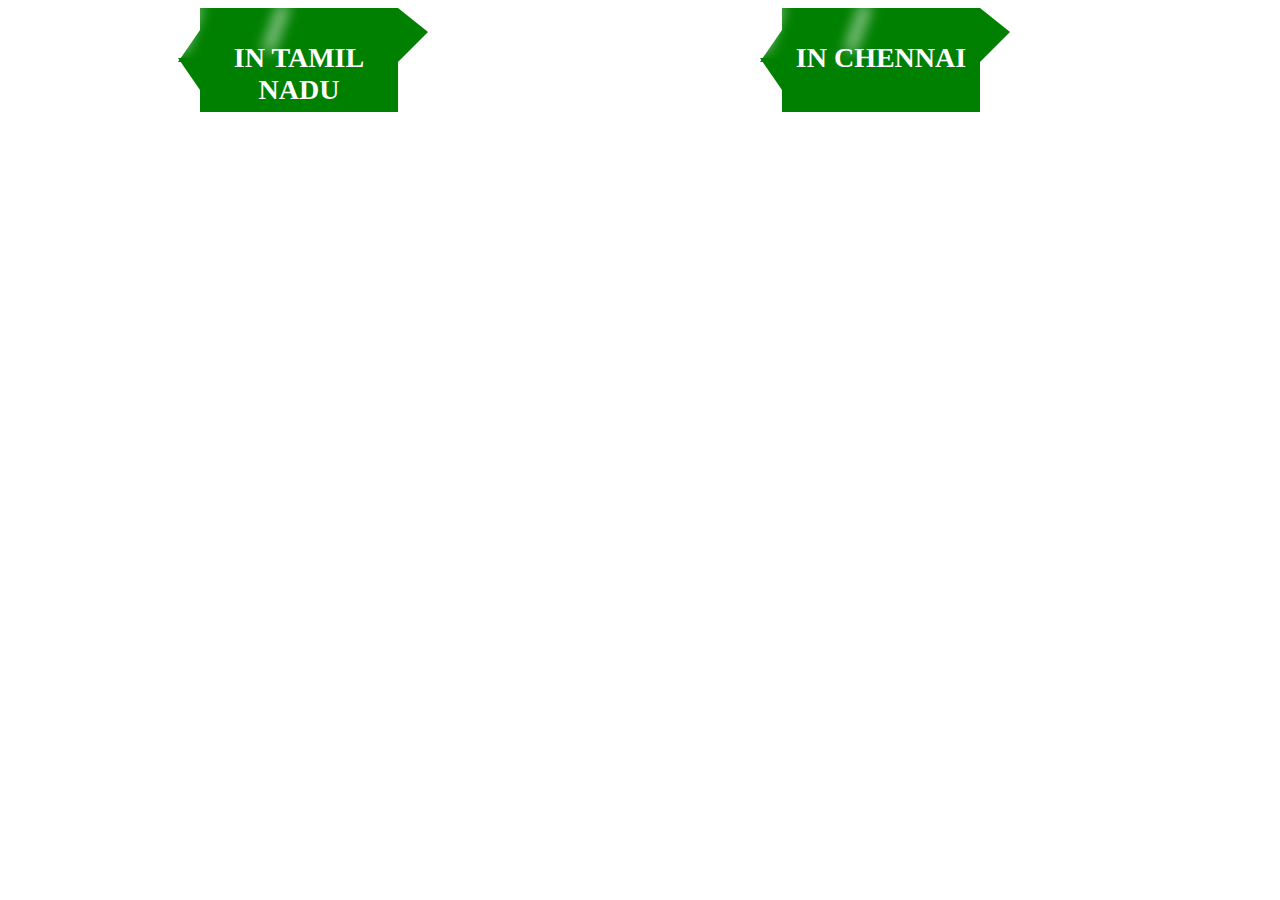
<file: triangle.html>
<!DOCTYPE html>
<html lang="en">
<head>
    <meta charset="UTF-8">
    <meta name="viewport" content="width=device-width, initial-scale=1.0">
    <title>Document</title>
    <style>
        .tag-flx{
    display: flex;
    justify-content: space-around;
}
.tags {
    position: relative;
    padding: 6px;
    background-color: green;
    width: 16%;
}

.tag-box-con{
    margin: 0 100px 50px 0;
}

.tri {
    width: 0;
    height: 0;
    border-top: 24px solid transparent;
    border-bottom: 30px solid transparent;
    border-left: 30px solid green;
    position: absolute;
    z-index: 1;
    border-style: solid;
    top: 0px;
    right: -30px;
    border-right: transparent;
}

.tag-con {
    top: 22px;
    border-width: 32px 22px 0 0;
    border-color: green transparent transparent transparent;
    transform: rotate(180deg);
    position: absolute;
}

.tags::after {
    bottom: 22px;
    border-width: 0 22px 32px 0;
    border-color: transparent transparent green transparent;
    transform: rotate(180deg);
}

.tags::after, .tag-con {
    content: "";
    position: absolute;
    left: -22px;
    width: 0;
    height: 0;
    border-style: solid;
    display: block;
}

.tags p {
    color: #fff;
    font-weight: 600;
    margin-bottom: 0;
    text-align: center;
    font-size: 28px;
}


.shining {
  position: absolute;
  top: -5px;
  left: 0;
  height: 50px;
  width: 8px;
  background: rgba(255, 255, 255, 0.8);
  filter: blur(7px);
  transform: translateX(-15px) rotate(20deg);
  -webkit-animation: shine 2s infinite linear;
          animation: shine 2s infinite linear;
}

@-webkit-keyframes shine {
  100% {
    transform: translateX(150px) rotate(20deg);
  }
}

@keyframes shine {
  100% {
    transform: translateX(150px) rotate(20deg);
  }
}

.shining-2 {
  position: absolute;
  top: -5px;
  left: 87px;
  height: 50px;
  width: 8px;
  background: rgba(255, 255, 255, 0.8);
  filter: blur(7px);
  transform: translateX(-15px) rotate(20deg);
  -webkit-animation: shine 2s infinite linear;
          animation: shine 2s infinite linear;
}

@-webkit-keyframes shine {
  100% {
    transform: translateX(200px) rotate(20deg);
  }
}

@keyframes shine {
  100% {
    transform: translateX(200px) rotate(20deg);
  }
}
    </style>
</head>
<body>
    <section class="tag-box-con">
        <div class="tag-flx">
      <div class="tags drs__light_flash_effect">
        <p>
          IN TAMIL NADU
        </p>
        <div class="tri">
          
        </div>
        <div class="tag-con">
          
        </div>
        <div class="shining">
          
        </div>
        <div class="shining-2">
          
        </div>
      </div>
      
      <div class="tags">
        <p>
          IN CHENNAI
        </p>
        <div class="tri">
          
        </div>
        <div class="tag-con">
          
        </div>
        <div class="shining">
          
        </div>
        <div class="shining-2">
          
        </div>
      </div>
      </div>
      </section>
</body>
</html>
</file>
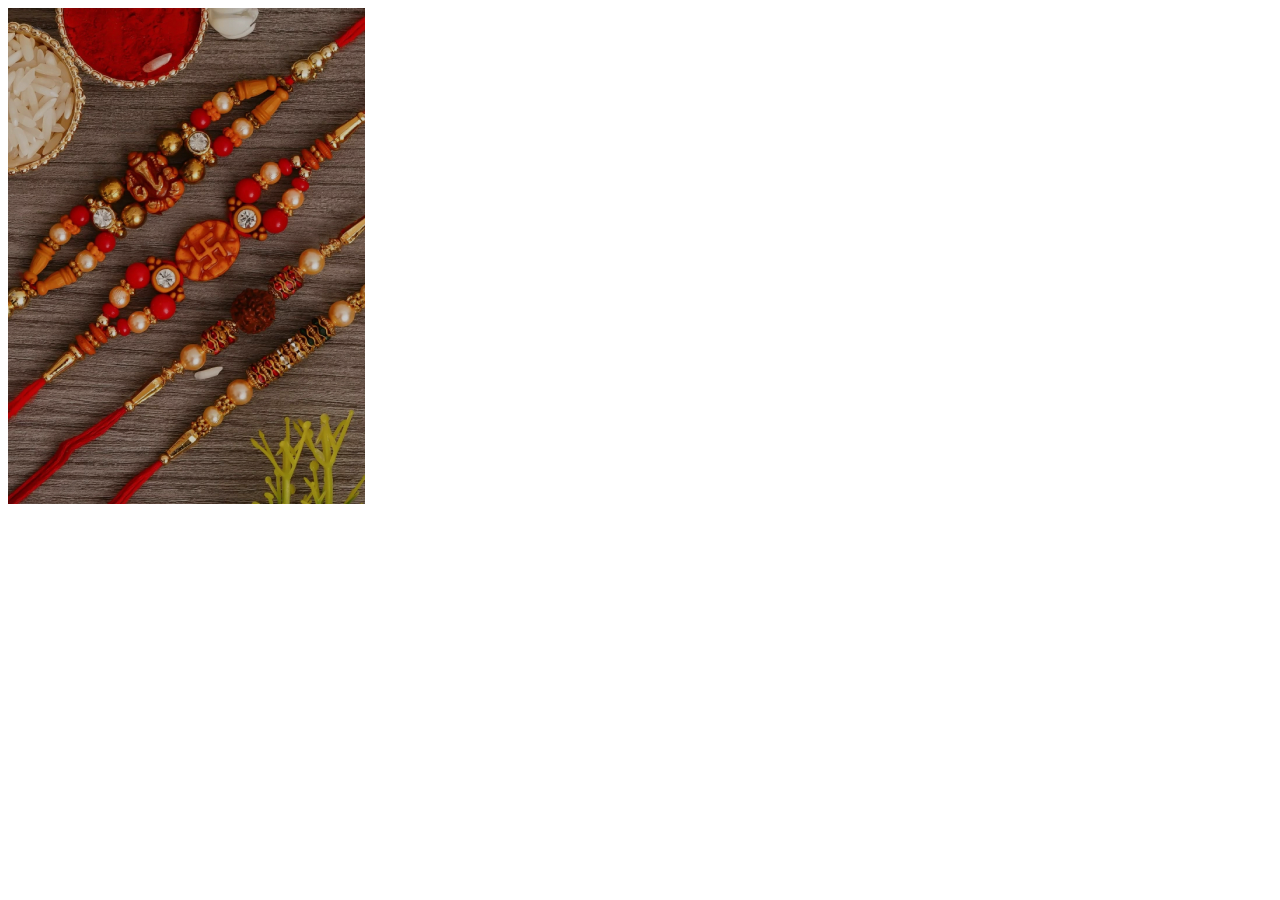
<file: white.html>
<!DOCTYPE html>
<html lang="en">
<head>
  <meta charset="UTF-8">
  <meta name="viewport" content="width=device-width, initial-scale=1.0">
  <style>
    /* Style for the container */
    .image-container {
      position: relative;
      overflow: hidden;
      display: inline-block;
      cursor: pointer;
    }

    /* Style for the image */
    .image-container img {
      width: 100%;
      height: auto;
      display: block;
      filter: brightness(80%);
    }

    /* Style for the hover effect */
    .image-container:hover::before {
      content: "";
      position: absolute;
      top: 10px; /* Adjust the top margin as needed */
      left: 10px; /* Adjust the left margin as needed */
      right: 10px; /* Adjust the right margin as needed */
      bottom: 10px; /* Adjust the bottom margin as needed */
      border: 4px solid white;
      box-sizing: border-box;
      transition: 2s ease-in-out, transform 2s ease-in-out;
      z-index: 1;
    }

    /* Style for the "see more" button */
    .see-more-button {
      position: absolute;
      bottom: 10%; /* Adjust the bottom position as needed */
      left: 50%;
      transform: translateX(-50%);
      padding: 10px 20px;
      background-color: white;
      color: black;
      border: 2px solid black;
      border-radius: 5px;
      display: none;
      cursor: pointer;
      transition: 2s ease-in-out, transform 2s ease-in-out;
      
    }

    /* Show the "see more" button on hover */
    .image-container:hover .see-more-button {
        
        display: block;
    }
  </style>
</head>
<body>

  <div class="image-container">
    <img src="occassions/Rectangle 39.jpg" alt="" srcset="">
    
    <div class="see-more-button">See more</div>
  </div>

</body>
</html>
</file>
<file: main.css>
@font-face {
    font-family: "futura md bt font";
    src: url(futura/futura\ medium\ bt.ttf) format("truetype");
    font-weight: 600;
    font-style: normal;
    font-display: swap;
  }
  @font-face {
    font-family: "Futura LT BT font";
    src: url(futura/futura\ light\ bt.ttf) format("truetype");
    font-weight: 600;
    font-style: normal;
    font-display: swap;
  }
  @font-face {
    font-family: "Vidaloka";
    src: url(vidaloka/Vidaloka-Regular.otf) format("opentype");
    font-weight: 600;
    font-style: normal;
    font-display: swap;
  }
  @font-face {
    font-family: "lato-bold";
    src: url(Lato-Bold.ttf) format("truetype");
    font-weight: 400;
    font-style: normal;
    font-display: swap;
  }
  @font-face {
    font-family: "roboto-regular";
    src: url(roboto/Roboto-Regular.ttf) format("truetype");
    font-weight: 600;
    font-style: normal;
    font-display: swap;
  }
  @font-face {
    font-family: "roboto-medium";
    src: url(roboto/Roboto-Medium.ttf) format("truetype");
    font-weight: 600;
    font-style: normal;
    font-display: swap;
  }
  @font-face {
    font-family: "roboto-bold";
    src: url(roboto/Roboto-Bold.ttf) format("truetype");
    font-weight: 600;
    font-style: normal;
    font-display: swap;
  }
  @font-face {
    font-family: "roboto-light";
    src: url(roboto/Roboto-Light.ttf) format("truetype");
    font-weight: 600;
    font-style: normal;
    font-display: swap;
  }
  @font-face {
    font-family: "roboto-serif -medium";
    src: url(roboto-serif/RobotoSerif-Medium.ttf) format("truetype");
    font-weight: 600;
    font-style: normal;
    font-display: swap;
  }
  @import url('https://fonts.googleapis.com/css2?family=Lato:wght@700&family=Linefont:wght@100&family=Montserrat:wght@500&family=Roboto:wght@300;400&family=Vidaloka&display=swap');


*{
    margin: 0;
    padding:0;
    box-sizing: border-box;
}

:root {
    --green: #056608 ;
    --orange: #FF6B00;
  }
  
.container {
    /* position: absolute; */
    width: 100%;
    height: 50vh;
    background-image: url('Banner.png'); /* Replace 'your-image.jpg' with the path to your background image */
    /* background-size:auto; */
    background-position: center;
    display: flex;
    justify-content: center;
    align-items: center;
    flex-direction: column;
    flex-wrap: wrap;
    margin: 0 auto;
    object-fit: cover;
    background-size: contain;
    background-repeat: no-repeat;
    /* max-width: 1222px; */
    padding: 8px;
    border-radius: 10px;
}

.left-col img{
    width: 350px;
    height: 140px;
}

.dropdown-content5,.dropdown-content22,.dropdown-content44,.dropdown-content4{
    background-color: #ffffff;
}

.dropdown-content {
    position: relative;
    background-color: #ffffff;
    /* min-width: 160px; */
    text-align: center;
    width: 100px;
    box-shadow: 0px 8px 16px 0px rgba(0,0,0,0.2);
    z-index: 1;
    /* opacity: 0.5; */
    float: right;
    margin-top: 28px;
    margin-left: -83px;
    display: none;
}

.dropdown-content a {
    color: rgb(2, 2, 2);
    padding: 12px 16px;
    text-decoration: none;
    display: block;
}

.dropdown-content a:hover {
    background-color: #5b078b;
    color: white;
}

/* .right:hover .dropdown-content {
    display: block;
} */
.right .same{
    margin: -4px;
    margin-right: 2px;
}

.currency,headdropicon-cur{
    cursor: pointer;
}
.fi{
    width: 22%;
    padding: 20px;
}
.wrapper-new{
    /* height: 200px; */
    width: 85%;
    overflow: hidden;
    position: relative;
    text-align: center;
    color: white;
    
}
.wrapper-new img{
    height: 100%;
    width: 100%;
    /* border-radius: 50%; */
    transition: 0.5s ease;
    cursor: pointer;
    background: rgba(0, 0, 0, 0.5);
    content: ""; 
    z-index: 1;
    filter: brightness(80%);
}
.wrapper-new img:hover{
    transform: scale(1.1);
    /* filter: brightness(100%); */
}
.centered {
    position: absolute;
    top: 50%;
    left: 50%;
    transform: translate(-50%, -50%);
    font-size: 36px;
    text-transform: uppercase;
    width: 100%;
    text-align: center;
    line-height: 3rem;
  }





@media (max-width:600px){
    .dropdown-content{
        margin-top: 95px;
        margin-left: -100px;
    }
    .currency{
        /* margin-top: 6px; */
    }
}
   
.container h1,h3{
    color:red;
    text-align: center;
}
.shop-button {
    background-color: #da0909; /* Change this to your desired button background color */
    color: #fff; /* Change this to your desired button text color */
    padding: 15px 30px;
    font-size: 15px;
    border: 1px solid black;
    border-radius: 15px;
    cursor: pointer;
    transition: background-color 0.3s ease;
}

.shop-button:hover {
    background-color: #0056b3; /* Change this to the hover background color */
}

.dropdown-contenttopheader a{
    text-decoration: none;
}

.image-row {
    display: grid;
    flex-wrap: wrap;
    justify-content: space-between;
    align-items:center;
    /* margin: 18px; */
    margin-left: 20px;
    /* margin-right: -100px; */
    margin-top: 10px;
    grid-template-columns: repeat(4, 1fr);
    gap: 10px; 
    /* Align images vertically in the middle */
    /* margin: 10px 22px 10px 20px; */
}

.image-row  .image {
    width: 105%;
    /* width: calc(25% - 10px); */
    max-width: 100%; /* Each image takes up 20% of the container width */
/* Adjust the maximum width of each image as needed */
    height: auto; 
   
}



.wrapper{
    min-height: 450px;
    
    display: flex;
    overflow-x: auto;
    margin-top: 45px;
    margin-bottom: 35px;
    margin-left: 20px;
    gap: 20px;
    scroll-behavior: smooth;



}
.wrapper::-webkit-scrollbar {
    width: 0;

}


/* for shining effect  */
:root{
    --shine-degree: 120deg;
    --shine-color: rgba(255, 255, 255, 0.2);
    --shine-effect: linear-gradient(
      var(--shine-degree),
      transparent,
      var(--shine-color),
      transparent
    );
    --shine-transition: all 0.65s ease-in-out;
}

.product-grid {
    display: flex;
    flex-wrap: wrap;
    justify-content: space-between;
    grid-template-columns: repeat(4, 1fr); 
    gap: 20px; /* Adjust the gap between items */
    margin:10px 20px 5px 20px;
    padding:20px;
    
}
.product-item {
    width: calc(25% - 20px); 
    border: 1px solid #ccc;
    box-shadow: 0 10px 15px rgba(0, 0, 0, 0.2);
    border-radius: 20px ;
    position: relative;

    margin-bottom: 40px;
    display: flex;
    justify-content: center;
    align-items: center;
    flex-direction: column;
    background-color: #fff;
    margin-top: 10px; 
    overflow: hidden;

}
.product-item::before {
    content: "";
    position: absolute;
    top: 0;
    width: 100%;
    height: 100%;
    background: var(--shine-effect);
  }

  .btn-anim::before {
    -webkit-animation: shine 3s ease-in-out infinite;
            animation: shine 3s ease-in-out infinite;
  }

  @-webkit-keyframes shine {
    0% {
      left: -100%;
      transition-property: left;
    }
    11.5044247788%, 100% {
      left: 100%;
      transition-property: left;
    }
  }
  @keyframes shine {
    0% {
      left: -100%;
      transition-property: left;
    }
    11.5044247788%, 100% {
      left: 100%;
      transition-property: left;
    }
  }









.product-item .image-anchor{
    width: 100%;
}
.new i:nth-child(2){
    display: none;
}
.new:hover i:nth-child(1) {
    display: none;
    }
    
    .new:hover i:nth-child(2) {
    display: block;
    transition: opacity 0.5s ease-in-out;
    /* font-size: 30px; */
    }



@media (max-width: 490px) {
    .product-item {
        width: calc(39% - 20px); 
    }
}
.new{
    display: flex;
    justify-content: space-between;
    align-items:center;
}
@media (max-width: 490px) {
    .new{
        flex-direction: column;
    }
}

.product-image {
    border-top-right-radius: 20px;
    width:100%;
    
}

.product-name{
    width: 100%;
    /* margin-right: 10px; */
    margin-left: 45px;
    font-size: 30px;
    color: rgb(163, 10, 10);
    font-family: "lato-bold";
    margin-top: 15px;
}


.new{
    width: 100%;
    display: flex;
    justify-content: space-between;
    align-items:center;
    margin-bottom: 15px;
}

.discount-label {
    background-color: #0b8311;
    color: #fff;
    padding: 3px 10px;
    position: absolute;
    text-align: center;
    width: 68px;
    font-size: 9px;
    /* border-radius: 14px; */
    top: 0;
    left: 0;
}
.price {
    margin-top: 10px;
    margin-left: 22px;
    font-weight: bold;
    font-size: 30px;
    font-family: "roboto-bold";
}

.cart-icon {
    margin-top: 10px;
    margin-right: 22px;
    background-color: #0b8311;
    color: #fff;
    width: 8rem; /* Change the star color as needed */
    text-align: center;
    padding: 10px;
    font-size: 35px;
    border-radius: 5px;
    height: 3.9rem;
    /* position: relative; */
}



  .ficon {
    position: absolute;
      top: 0;
      left: 0;
      opacity: 1;
      transition: opacity 0.5s ease-in-out;
  }

  .ficon:hover {
    opacity: 0;
  }

  .sicon {
    
    position: absolute;
      top: 0;
      left: 0;
      opacity: 0;
      transition: opacity 0.5s ease-in-out;
  }

  .cart-icon:hover .second-icon {
    opacity: 1;
  }




.del{
    margin-top: 10px;
    margin-left: 22px;
    /* color: #da0909; */
    font-size: 22px ;
    font-family: "roboto-regular";
}
.del span{
    font-family: "roboto-medium";
}
.rev{
    margin-top: 10px;
    margin-right: 22px;
    font-size: 15px;
}

.best-seller-container {
    margin-top: 20px;
    padding:30px;
    display: flex;
    justify-content: space-around;
    align-items: center;
   
    /* Change the background color as needed */
    /* padding: 10px 10px; */
    position: relative;
    flex-direction: column;
}
.best-seller-container p{
    font-size: 25px;
}

.best-seller-heading {
    margin-bottom: 10px;
    font-size: 50px;
    font-weight: bold;
    /* color: var(--green) ; */
    font-family: "Vidaloka";
    background: linear-gradient(0,rgb(228, 176, 4) 20%, var(--green) 35%);
    -webkit-text-fill-color: transparent; 
    -webkit-background-clip: text; 
}

.view-all-button {
    background-color: #480d90; /* Red button color */
    color: #fff; /* Button text color */
    padding: 10px 20px;
    border: none;
    border-radius: 5px;
    cursor: pointer;
    text-decoration: none; /* Remove underlines from the button */
    position: absolute;
    right: 0;
    margin-right: 42px;
}
.view-all-button:hover{
    background-color: rgb(255, 255, 255);
    color: #330353;
    border: 1px solid #480d90 ;
}
.relation{
    /* background-image: url('PRETTY PETALS/Banners/IMPORTANT\ RELATIONS.jpg'); */
    padding: 15px;
    background-size: cover;
    background-repeat: no-repeat;
}
@media (max-width: 490px) {
    .best-seller-container a {
        margin-right: -25px;
    }
    .view-all-button {
        position: relative;
        margin-right: -8px;
    }
}


.second-container{
    /* background-image: url("PRETTY PETALS/Banners/SEND\ FLOWERS\ TO\ INDIA.jpg"); */
    padding: 8px;
}

/* circle container */
.circle-container {
    display: flex;
    justify-content: space-evenly;
    flex-wrap: wrap;
 /* Adjust the maximum width as needed */
    margin: 0 auto;
    width: 100%;
    margin-bottom: 30px;
}
.circle-container p{
    text-align: center;
    font-size: 25px;
    font-family: "futura md bt font";
}
/* Style for individual circle items */
.circle-item {
    width: 262px;
    height: 262px;
    margin: 10px;
    border-radius: 50%; /* Creates a circle */
    overflow: hidden;
    /* transition: transform 0.3s ease-in-out; */
    cursor: pointer;
    background-color: #fb7927;
}

/* Style for the circle images */
.white{
    background-color: #fffbfb;
    border-radius: 50%;
    height: 246px;
    width: 246px;
    margin: 3px;
    /* transition: transform 0.3s ease-in-out; */
}

/* Style for the circle images */
.lll{
    display: flex;
    justify-content: center;
    align-items: center;
    flex-direction: column;
}
.circle-image {
    width: 100%;
    height: 100%;
    object-fit: cover;
    
    border-radius: 50%;
    /* margin: 3px; */
}
.relation-image{
    width: 280px;
    height: 280px;
    margin: 10px;
    border-radius: 50%; /* Creates a circle */
    overflow: hidden;
    /* transition: transform 0.3s ease-in-out; */
    cursor: pointer;
    position: relative;
    box-shadow: 5px 6px 11px 2px rgba(0, 0, 0, 0.2)
}
.relation-image-new{
    width: 200px;
    height: 200px;
    margin: 10px;
    border-radius: 50%; /* Creates a circle */
    overflow: hidden;
    /* transition: transform 0.3s ease-in-out; */
    cursor: pointer;
    position: relative;
    box-shadow: 5px 6px 11px 2px rgba(0, 0, 0, 0.2)
}
.overlay-hover {
    position: absolute;
    bottom: 100%;
    left: 0;
    right: 0;
    background-color: #8c8c8c;
    opacity:0.5;
    overflow: hidden;
    width: 100%;
    height:0;
    transition: .5s ease;
  }
.overlay-hover-rel {
    position: absolute;
    bottom: 0;
  left: 0;
  right: 0;
    background-color: #8c8c8c;
    opacity:0.5;
    overflow: hidden;
    width: 100%;
    height:0;
    transition: .5s ease;
  }
  .relation-image:hover .overlay-hover {
    bottom: 0;
    height: 100%;
  }
  .relation-image-new:hover .overlay-hover-rel {
    height: 100%;
  }

  .btns{
    display: flex;
    justify-content: flex-end;
    padding-right: 3rem;
  }
  .customNextBtn, .customPreviousBtn{
      float: right;
      background: rgb(248, 223, 79);
      color: #fff;
      padding: 10px;
      margin-left: 5px;
      cursor: pointer;
      border-radius: 50%;
  }


  /* for occasion div  */
  .box-image {
    width: 100%;
    height: 100%;
    object-fit: cover;
    }
    .occ-image{
        width: 250px;
        height: 250px;
        margin: 10px;
        border-radius: 10%; 
        overflow: hidden;
        cursor: pointer;
        position: relative;
        box-shadow: 5px 6px 11px 2px rgba(0, 0, 0, 0.2)
    }

    .overlay-occ {
        position: absolute;
        width: 0;
        height: 100%;
        background-color: rgb(3, 112, 3);
        opacity: 0.6;
        transition: width 0.3s ease-in-out;
        }
    .occ-image:hover .overlay-occ {
        width: 50%; /* Adjust the width as needed */
        
    }

    .overlay-occ.from-top-left {
    top: 0;
    left: 0;
    }

    .overlay-occ.from-bottom-right {
    bottom: 0;
    right: 0;
    }
    .lll p {
           
        transition:  0.3s ease-out;
    }
    .lll:hover p{
        opacity: 1;
        transform: scale(1.1);
    }


/* top searched occasion  */
.top-sr{
    display: flex;
    justify-content: space-evenly;
    align-items: center;
    flex-wrap: wrap;
    margin-bottom: 3rem;
}
.image-container-br {
position: relative;
overflow: hidden;
display: inline-block;
cursor: pointer;
}

.image-br {
    display: block;
    width: 100%;
    height: auto;
    transition: transform 0.3s ease-in-out;
    filter: brightness(70%);
}
.image-container-br:hover::before {
    content: "";
    position: absolute;
    top: 10px; /* Adjust the top margin as needed */
    left: 10px; /* Adjust the left margin as needed */
    right: 10px; /* Adjust the right margin as needed */
    bottom: 10px; /* Adjust the bottom margin as needed */
    border: 4px solid white;
    box-sizing: border-box;
    transition: 2s ease-in-out, transform 2s ease-in-out;
    z-index: 1;
}


.button-container {
    position: absolute;
    bottom: -40px; /* Adjust this value to control the initial button position */
    left: 50%;
    transform: translateX(-50%);
    opacity: 0;
    transition: bottom 0.3s ease-in-out, opacity 0.3s ease-in-out;
}

.see-more-button {
    background-color: #f6fcff;
    color: #070707;
    padding: 10px 20px;
    border: none;
    cursor: pointer;
    border-radius: 5px;
}


.image-container-br:hover .button-container {
bottom: 30px; /* Adjust this value to control the final button position */
opacity: 1;
z-index: 5;
}



.centered-br {
    position: absolute;
    top: 50%;
    left: 50%;
    transform: translate(-50%, -50%);
    font-size: 30px;
    text-transform: uppercase;
    color: #f6fcff;
    width: 90%;
    text-align: center;
}

 /* about us  */
 .about-us{
    display: flex;
    justify-content: space-around;
 }

 .about-pic{
    margin-top: -70px;
    margin-bottom: 70px;
    z-index: 1;
 }
 .about-us img{
    width: 35rem;
    border-radius: 50%;
 }


/* delivery locations  */
.delivery-div{
    display: flex;
    justify-content: space-around;
    margin-bottom: 5rem;
}
.delivery-loc{
    line-height: 60px;
    width: 35%;
}
.delivery-loc .heading{
    font-family: "roboto-regular";
    font-size: 40px;
}
.delivery-loc .color-heading{
    font-family: "roboto-medium";
    font-size: 22px;
}
.delivery-links{
    /* display: flex;
    justify-content: left;
    flex-wrap: wrap; */
}
.delivery-links a{
    font-family: "roboto-light";
    text-decoration: none;
    color: #050505;
    
    font-size: 20px;
    border-right: 1px solid black;
    padding: 0 20px;
}

/* testimonial section  */
.test-monial{
    background-color: #e6e6e6;
    height: 40rem;
}
.testimonial-flex{
    display: flex;
    justify-content: space-between;
    
}
  #stage {
    margin: 1em auto;
    width: 80%;
    margin-left: 10rem;
    /* height: 292px; */
}
.stage img{
    /* mix-blend-mode: multiply; */
}

#stage a {
    position: absolute;
    /* mix-blend-mode: multiply; */
}
#stage a img {
    padding: 10px;
    border: 1px solid #ccc;
    background: #fff;
}

#stage a:nth-of-type(1) {
    animation-name: fader;
    animation-delay: 2s;
    animation-duration: 1s;
    /* mix-blend-mode: multiply; */
    /* z-index: 20; */
}
#stage a:nth-of-type(2) {
    /* z-index: 10; */
}
#stage a:nth-of-type(n+3) {
    display: none;
}

@keyframes fader {
    from { opacity: 1.0; }
    to   { opacity: 0.0; }
}

.testimonial-cara{
    width: 100%;
    position: relative;
}
.btn-con{
    /* display: flex;

    justify-content: space-between; */
    position: absolute;
    top: 50%;
}
#testimonial-container {
    max-width: 700px;
    margin: 70px;
    overflow: hidden;
    line-height: 40px;
}

.testimonial-new {
    display: none;
    text-align: center;
    padding: 20px;
}
.testimonial-new .heading{
    font-family: "Futura LT BT font";
    font-size: 30px;
}
.testimonial-new .name{
    font-family: "Futura LT BT font";
    font-size: 30px;
    color: rgb(0, 0, 209);
}


.active {
    display: block;
}

.prev, .next {
    cursor: pointer;
    font-size: 18px;
    padding: 10px;
    background-color: #ddd;
    border: none;
}
.next{
    margin-left: 45rem;
}


/* blog reads  */
.top-sr{
    display: flex;
    justify-content: space-evenly;
    align-items: center;
    flex-wrap: wrap;
}
.image-container-blog {
  position: relative;
  overflow: hidden;
  display: inline-block;
  cursor: pointer;
  width: 15%;
}

.image-br {
  display: block;
  width: 100%;
  height: auto;
  transition: transform 0.3s ease-in-out;
  filter: brightness(70%);
}
.image-container-blog:hover::before {
  content: "";
  position: absolute;
  top: 10px; /* Adjust the top margin as needed */
  left: 10px; /* Adjust the left margin as needed */
  right: 10px; /* Adjust the right margin as needed */
  bottom: 10px; /* Adjust the bottom margin as needed */
  border: 4px solid white;
  box-sizing: border-box;
  transition: 2s ease-in-out, transform 2s ease-in-out;
  z-index: 1;
}


.button-container {
  position: absolute;
  bottom: -40px; /* Adjust this value to control the initial button position */
  left: 50%;
  transform: translateX(-50%);
  opacity: 0;
  transition: bottom 0.3s ease-in-out, opacity 0.3s ease-in-out;
}
.container-tag {
  position: absolute;
  bottom: 50%; /* Adjust this value to control the initial button position */
  left: 50%;
  transform: translateX(-50%);
  
  transition: bottom 0.3s ease-in-out, opacity 0.3s ease-in-out;
}

.see-more-button {
  background-color: #f6fcff;
  color: #070707;
  padding: 10px 20px;
  border: none;
  cursor: pointer;
  border-radius: 5px;
}


.image-container-blog:hover .button-container {
  bottom: 15%; /* Adjust this value to control the final button position */
  opacity: 1;
  z-index: 3;
}
.image-container-blog:hover .container-tag {
  bottom: 75%; /* Adjust this value to control the final button position */
  
}

.centered-br-blog {
    position: absolute;
    top: 50%;
    left: 50%;
    transform: translate(-50%, -50%);
    font-size: 25px;
    text-align: center;
    color: #f6fcff;
    width: 15rem;
}


/* subscription css  */
#subscription-form {
    background-color: rgb(0, 73, 0);
    padding: 25px;
    line-height: 8rem;
    box-shadow: 0 0 10px rgba(0, 0, 0, 0.1);
    width: 100%;
    font-family: "roboto-serif -medium";
}
#subscription-form ::placeholder {
   
   color: white;
}


.content-subs{
    margin-left: 5rem;
}

#subscribe-form input {
    width: 100%;
    padding: 20px;
    color: white;
    box-sizing: border-box;
    background-color: rgb(0, 73, 0);
    border: 3px solid white;
    font-size: 20px;
    
}

#subscribe-form button {
    background-color:rgb(0, 73, 0);
    color: #fff;
    padding: 10px;
    border-radius: 4px;
    cursor: pointer;
    box-sizing: border-box;
    border: 3px solid white;
    width: 80%;
    margin: 0 6rem;
    font-size: 20px;
}

#subscribe-form button:hover {
    background-color: var(--green);
}
.subs-container{
    display: flex;
    justify-content: center;
}
#subscribe-form{
    display: flex;
}
.subs-image img{
    width: 85rem;
}
.subs-form h2{
    color: #fff;
    font-size: 40px;
}

.subs-form h1{
    color: #fff;
    font-size: 48px;
}
.check label{
    color: white;
    font-family: "roboto-serif -medium";
}

/* assistance css  */
.assist-div{
    display: flex;
    justify-content: space-around;
    margin-bottom: 4rem;
}
.assist-pic img{
    width: 40rem;
}
.assist-info{
    padding-top: 60px;
}
.assist-contents{
    line-height: 60px;
}
.assist-contents img{
    width: 40px;
}

.assist-contents h1{
    font-size: 45px;
    font-family: "roboto-bold";
}
.assist-contents h2{
    font-size: 40px;
    font-family: "roboto-regular";
    color: #056608;
}
.assist-contents p{
    font-size: 20px;
    font-family: "roboto-regular";
    
}
.assist-contents h4{
    font-size: 20px;
    font-family: "roboto-bold";
    
}

/* table css  */
.table-head h2{
    font-size: 32px;
    font-family: "roboto-bold";
}
.table-write{
    padding: 3rem;
}
.main-table{
    margin: 3rem 0;
}
.main-table table {
    font-family: arial, sans-serif;
    border-collapse: collapse;
    width: 100%;
    border: 1px solid #7c7b7b;
  }
  
  .main-table td{
    color: var(--green);
    text-align: left;
    padding: 15px;
    font-size: 20px;
  }
  
  tr:nth-child(odd) {
    background-color: #dddddd;
  }
  td:nth-child(even) {
    font-weight: bolder;
  }

/* green content  */
.payment-content-body{
    width: 100%;
    padding: 7rem 0;
    background-color: var(--green);
    float: left;
    display: flex;
    justify-content: center;
    align-items: center;
}
.col-1o3{
    width: 33%;
    float: left;
    
}
.payment-content-box{
    width: 90%;
    margin: 0 auto;
    text-align: center;
    margin-bottom: 15px;
    float: left;
    padding: 0 5%;

}
.payment-head{
    font: normal 25px/30px 'Lato', sans-serif;
    color: white;
    text-align: center;
    /* border-bottom: #fffcfc 1px solid; */
    margin: 20px 0;
}
.payment-txt{
    font: normal 13px 'Lato', sans-serif;
    color: white;
    text-align: center;
    line-height: 1.5em;
    margin-top: 10px;
    font-size: 20px;
}
.pay-icon{
    
    padding: 1px 1px;
    text-align: center;
    width: 39px;
    height: 26px;
}
.payment-image{
    /* text-align: center;
    margin: 15px 0; */
}


/* //local address css  */




.location-div{
    display: flex;
    
    align-items: center;
}
.tamilnadu{
    width: 60%;
    position: relative;
}
.chennai{
    width: 40%;
    position: relative;
    margin-top: -24rem;
}
.add{
    display: flex;
    flex-direction: column;
    padding-left: 5px;
    line-height: 30px;
}
.locs{
    margin-top: 6rem;
    padding-left: 4rem;
    display: inline-block;
}
.per{
    display: flex;
    justify-content: center;
    align-items: center;
}
.per img{
    width: 25px;
}
.per .main{
    font-size: 20px;
    font-weight: 600;
    padding-left: 10px;
}
.add .sec{
    font-size: 20px;
    padding-left: 38px;

}
.add .pin{
    font-size: 20px;
    font-weight: 500;
    padding-left: 40px;
}




.tag-flx{
    display: flex;
    justify-content: space-around;
}
.tags {
    position: relative;
    padding: 11px;
    background-color: green;
    width: 16%;
    margin-right: 20rem;
}

.tag-box-con{
    /* margin: 0 100px 50px 0; */
}

.tri {
    width: 0;
    height: 0;
    border-top: 24px solid transparent;
    border-bottom: 30px solid transparent;
    border-left: 30px solid green;
    position: absolute;
    z-index: 1;
    border-style: solid;
    top: 0px;
    right: -30px;
    border-right: transparent;
}

.tag-con {
    top: 22px;
    border-width: 32px 22px 0 0;
    border-color: green transparent transparent transparent;
    transform: rotate(180deg);
    position: absolute;
}

.tags::after {
    bottom: 22px;
    border-width: 0 22px 32px 0;
    border-color: transparent transparent green transparent;
    transform: rotate(180deg);
}

.tags::after, .tag-con {
    content: "";
    position: absolute;
    left: -20px;
    width: 0;
    height: 0;
    border-style: solid;
    display: block;
}

.tags p {
    color: #fff;
    font-weight: 600;
    margin-bottom: 0;
    text-align: center;
    font-size: 28px;
}


.shining {
  position: absolute;
  top: -5px;
  left: 0;
  height: 50px;
  width: 8px;
  background: rgba(255, 255, 255, 0.8);
  filter: blur(7px);
  transform: translateX(-15px) rotate(20deg);
  -webkit-animation: shine1 2s infinite linear;
          animation: shine1 2s infinite linear;
}

@-webkit-keyframes shine1 {
  100% {
    transform: translateX(150px) rotate(20deg);
  }
}

@keyframes shine1 {
  100% {
    transform: translateX(150px) rotate(20deg);
  }
}

.shining-2 {
  position: absolute;
  top: -5px;
  left: 87px;
  height: 50px;
  width: 8px;
  background: rgba(255, 255, 255, 0.8);
  filter: blur(7px);
  transform: translateX(-15px) rotate(20deg);
  -webkit-animation: shine1 2s infinite linear;
          animation: shine1 2s infinite linear;
}

@-webkit-keyframes shine1 {
  100% {
    transform: translateX(200px) rotate(20deg);
  }
}

@keyframes shine1 {
  100% {
    transform: translateX(200px) rotate(20deg);
  }
}





.heart-image{
    transform: scale(.01.01);
}
:root{
    --heart:"M130.5 43.426C108.87 -9.43917 0 -1.58625 0 78.3627C0 118.195 33.2775 171.198 130.5 225.208C227.722 171.198 261 118.195 261 78.3627C261 -1.12604 152.25 -9.75251 130.5 43.426Z";
    --mheart:"M110 38.8063C91.7675 -8.435 0 -1.41749 0 70.0263C0 105.621 28.05 152.985 110 201.25C191.95 152.985 220 105.621 220 70.0263C220 -1.00624 128.333 -8.715 110 38.8063Z";
    --smallheart:"M36 12.381C30.033 -2.69117 0 -0.45225 0 22.3417C0 33.6982 9.18 48.8095 36 64.2083C62.82 48.8095 72 33.6982 72 22.3417C72 -0.321042 42 -2.7805 36 12.381Z";
    --verysmallheart:"M25 6.87018C20.8562 -3.92777 0 -2.32378 0 14.0061C0 22.1421 6.375 32.9681 25 44C43.625 32.9681 50 22.1421 50 14.0061C50 -2.22978 29.1667 -3.99177 25 6.87018Z";
    --whiteheart:"M101.5 26.2316C85.3394 -14.9969 4 -8.87261 4 53.478C4 84.5426 28.8625 125.878 101.5 168C174.137 125.878 199 84.5426 199 53.478C199 -8.5137 117.75 -15.2413 101.5 26.2316Z";

}

.heart-container {
    display: flex;
    justify-content: space-between;
    flex-wrap: wrap;
 /* Adjust the maximum width as needed */
    margin: 0 auto;
    width: 100%;
    /* height: 300px; */
    margin-bottom: 30px;
    padding: 25px;
    
}
/* .wh{
    width: 235px;
    height: 220px;
    transition: transform 0.3s ease-in-out;
    clip-path: path(var(--heart));
    overflow: hidden;
} */
.heart-item{
    width: 222px;
    height: 208px;
    transition: transform 0.3s ease-in-out;
    clip-path: path(var(--mheart));
    overflow: hidden;
}
.heart-image {
    width: 100%;
    height: 100%;
    cursor: pointer;
    object-fit: cover;
    /* transition: transform 0.3s ease-in-out; */
}

.heart-item:hover {
    transform: scale(1.1);
}
.heart-container p{
    text-align: center;
    margin-top: 10px;
    font-size: 20px;
    font-weight: bold;
    font-family:'Segoe UI', Tahoma, Geneva, Verdana, sans-serif
}

.city{
    background-image: url("PRETTY PETALS/Banners/FLORAL\ GIFTS\ BY\ CITIES.jpg");
    padding: 1px;
    margin-top: -22px;
    /* height:70vh; */
}

.birthday{
    /* background-image: url("PRETTY PETALS/FLOWERS\ &\ CAKES.jpg"); */
}
.wea{
    width: 100%;
    height: 650px;
    background-image: url("PRETTY PETALS/Banners/Frame\ 196.jpg");
    background-position: center;
    /* display: flex;
    justify-content: center;
    align-items: center;
    flex-direction: column; */
    flex-wrap: wrap;
    margin: 0 auto;
    object-fit: cover;
    background-size: contain;
    background-repeat: no-repeat;
    padding: 8px;
    border-radius: 10px;
}
.wea .best-seller-heading{
    color: var(--green);
}
.left-right-container{
    display: flex;
    justify-content: space-evenly;
    flex-wrap: wrap;
 /* Adjust the maximum width as needed */
    margin: 0 auto;
    width: 100%;
    margin-bottom: 30px;
}
.gejano-container h3{
    color: rgb(71, 8, 122);
    font-size:  20px;
}
.gejano-container .head{
    display: flex;
}
.gejano-container p{
    margin-top: 15px;
    line-height: 45px;
    font-size: 30px;
    font-family: "roboto-regular";
}
.gejano-container{
    width: 40%;
    float: right;
    margin-top: 44px;
    margin-left: -5rem;
}
.read-more-button{
    background-color: #480d90; /* Red button color */
    color: #fff; /* Button text color */
    padding: 10px 20px;
    border: none;
    border-radius: 5px;
    cursor: pointer;
    text-decoration: none; /* Remove underlines from the button */
    position: absolute;
    margin-top: 30px;
    /* right: 0;
    margin-right: 42px; */
}
.read-more-button:hover{
    background-color: #fff;
    color: #330353;
    border: 1px solid #370175;
}


/* occasions  */
.image-row-occasion {
    display: grid;
    flex-wrap: wrap;
    justify-content: space-between;
    align-items:center;
    margin: 18px;
    grid-template-columns: repeat(4, 1fr);
    gap: 20px; 
    /* Align images vertically in the middle */
    /* margin: 10px 22px 10px 20px; */
}

.image-row-occasion  .image {
    /* width: calc(25% - 10px); */
    max-width: 100%; /* Each image takes up 20% of the container width */
/* Adjust the maximum width of each image as needed */
    height: auto; /* Maintain aspect ratio */
    /* margin-bottom: 20px; */
}


/* occasions */
.square-container {
    display: flex;
    justify-content: space-evenly;
    flex-wrap: wrap;
 /* Adjust the maximum width as needed */
    margin: 0 auto;
    width: 100%;
    margin-bottom: 30px;
}
.square-container p{
    text-align: center;
    font-size: 20px;
    font-family:'Segoe UI', Tahoma, Geneva, Verdana, sans-serif
}
/* Style for individual circle items */
.square-item {
    width: 390px;
    
    margin: 10px;
    
    /* transition: transform 0.3s ease-in-out; */
    /* transition:all .2s ease; */
    cursor: pointer;
    /* overflow: hidden; */
}

.ss{
    /* transition:all .2s ease; */
    text-align: center;
    overflow: hidden;
}
.square-image {
    width: 100%;
    height: 100%;
    object-fit: cover;
    /* transition:all .2s ease; */
    border-radius: 10px;
    /* overflow: hidden; */
}

/* Hover effect to make images pop out */
.square-image:hover {
    transition: all 0.3s ease-out;
    transform:scale(1.03);
}

.square-button button{
    font-size: 20px;
    width: 96%;
    height: 50px;
    border-radius: 12px;
    background-color: #7700b9;
    color: white;
    cursor: pointer;
}
@media (max-width:1500px){
    .square-item{
        width: 300px;
    }
}
@media (max-width:1240px){
    .square-item{
        width: 240px;
    }
}
@media (max-width:980px){
    .square-item{
        width: 170px;
    }
    .square-button button{
        height: 35px;
        font-size: 13px;
    }
}
@media (max-width:768px){
    .square-item{
        width: 170px;
    }
    .square-button{
        margin-top: -9px;
    }
    .square-button button{
        width: 88%;
        border-radius: 4px;
        height: 20px;
        font-size: 8px;
    }
}
/* @media (max-width:600px){
    .square-item{
        width: 100px;
    }
    .square-button button{
        height: 25px;
        font-size: 9px;
    }
} */
/* @media (max-width:480px){
    .square-item{
        width: 90px;
    }
    .square-button{
        margin-top: -10px;
    }
    .square-button button{
        width: 78%;
        border-radius: 2px;
        height: 20px;
        font-size: 6px;
    }
} */
@media (max-width:399px){
    .square-item{
        width: 160px;
    }
    .square-button{
        margin-top: -8px;
    }
    .square-button button{
        width: 89%;
        border-radius: 4px;
        height: 25px;
        font-size: 10px;
    }
}
.occasions{
    display: flex;
    justify-content: center;
    align-items: center;
    flex-direction: column;
    background-image: url("PRETTY PETALS/Banners/POPULAR\ OCCASIONS.jpg");
}
.plants{
    /* cursor: none; */
    background-image: url("PRETTY PETALS/Banners/PLANTS.jpg");
}

/* testimonial section */

.testimonial{
    display: flex;
    justify-content: center;
    align-items: center;
    background-color: #fff8f8;
}
.slider-container{
    max-width: 100%;
    width: 100%;
    /* background-color: gray; */
    padding: 40px;
}
.slide-content{
    overflow: hidden;
    margin: 0 40px;
}
.card{
    width: 320px;
    border-radius: 25px;
    background-color:#c59bff;
}
.overlay{
    position:absolute;
    left: 0;
    top: 0;
    height: 100%;
    width: 100%;
    background-color: #330353;
    border-radius: 25px 25px 0 25px;
}
.overlay::before,
.overlay::after{
    content: "";
    position: absolute;
    right: 0;
    bottom: -40px;
    height: 40px;
    width: 40px;
    background-color:#330353;
}
.overlay::after{
    border-radius: 0 25px 0 0;
    background-color: #c59bff;
}
.card-image{
    position:relative;
    border-radius: 50%;
    height:110px;
    width:110px;
    background: #ffffff;

    padding: 7px;
}
.image-content, .card-content{
    display: flex;
    flex-direction: column;
    align-items: center;
    padding:10px 14px;
}
.image-content{
    row-gap: 5px;
    position: relative;
    padding: 25px 0;
}


.card-image .card-img{
    height: 100%;
    width: 100%;
    object-fit: cover;
    border-radius: 52%;
    border: 4px solid #330353;
    /* margin:-4px; */
}


.name{
    font-size :20px;
    font-weight: 500;
    color:#282727;
}
.description{
    font-size: 14px;
    color:#222222;
    text-align: center;
}

.button{
    border: none;
    font-size: 16px;
    color:#fff;
    padding: 8px 16px;
    background-color:#0056b3;
    border-radius: 6px;
    margin: 14px;
    cursor: pointer;
    transition: all 0.3 ease;
}
.button:hover{
    background: #265DF2;
}

.swiper-navBtn{
    color: #6e93f7;
    transition: color 0.3s ease-in-out;
}
.swiper-navBtn:hover{
    color: #070f7e;
    /* transition: color 0.3s ease-in-out; */
}
.swiper-navBtn::before,.swiper-navBtn::after{
    font-size: 40px;
}
.swiper-button-next{
    right: 0;
}
.swiper-button-prev{
    left: 0;
}
.swiper-pagination-bullet{
    background-color:  #6e93f7;
    opacity: 1;
}
.swiper-pagination-bullet-active{
    background-color:  #0c3bbe;
    /* opacity: 1; */
}

@media  screen and (max-width:768px){
    .slide-content{
        margin: 0 -25px;
    }
    .swiper-navBtn{
        display: none;
    }
}

/* .lat-row{
    display: flex;
    
    justify-content: center;
    align-items: center;
    flex-direction: row;
    
}
.four-images{
    background-color:#330353;
} */


.image-grid {
    display: grid;
    /* grid-template-columns: repeat(auto-fill, minmax(250px, 1fr)); */
    grid-template-columns: repeat(4, 1fr);
    gap: 20px;
    background-color:var(--orange);
    height: 15rem;
}
/* Style for each image item */
.image-grid .image-item {
    position: relative;
    display: flex;
    justify-content: center;
    /* align-items: center; */
    margin: 50px;
}
/* Style for the image itself */
.image-grid .image-item img {
    /* max-width: 100%; */
    /* height: auto; */
    display: block;
    height: 70px;
}
/* Style for the subtitle */
.subtitle {
    position: absolute;
    /* bottom: 0; */
    left: 0;
    margin-top: 75px;
    width: 100%;
    /* background-color: rgba(0, 0, 0, 0.7); */
    color: #fff;
    padding: 5px;
    text-align: center;
    font-size:  30px;
    font-family: "roboto-regular";
}
.para {
    position: absolute;
    /* bottom: 0; */
    left: 0;
    margin-top: 110px;
    width: 100%;
    /* background-color: rgba(0, 0, 0, 0.7); */
    color: #fff;
    padding: 5px;
    text-align: center;
    font-size:  11px;
}


@media (max-width:768px) {
    .image-grid{
        height: 8rem;
    }
    .image-grid .image-item {
        margin: 14px;
    }
    .image-grid .image-item img{
        height: 35px;
    }
   .para{
        /* font-size: 5px;
        padding: 4px; */
        margin-top: 68px;
        font-size: 8px;
    }
    .subtitle{
        margin-top: 42px;
        font-size: 10px;
    }
}


@media (max-width:480px) {
    .image-grid{
        height: 5rem;
    }
    .image-grid .image-item {
        margin: 8px;
    }
    .image-grid .image-item img{
        height: 28px;
    }

    .image-item .subtitle{
        font-size: 5px;
        padding: 4px;
        margin-top: 30px;
    }
    .image-item .para{
        font-size: 5px;
        padding: 4px;
        margin-top: 40px;
    }
}

@media (max-width:600px){
    .image-row{
        grid-template-columns: repeat(2,1fr);
        margin-right: 20px;
    }
}



/* about page  */
.ecommerce-content {
    background-color: #f5f5f5;
    padding: 20px;
    text-align: left;
}
.ecommerce-content h3{
    color: #1c1414;
    text-align: left;
    font-size: 30px;
}
/* Style for the paragraph text */
.ecommerce-content p {
    font-size: 20px;
    line-height: 3rem;
    margin: 0;
}

/* FOOTER  */
/* .footer{
    width:100%;
} */
.foo img{
    width: 40px;
}

.foo-content li{
    list-style: none;
    text-decoration: none;
    margin-bottom: 10px;
}

.foo{
    padding: 20px;
    display:grid;
    grid-template-columns:repeat(auto-fit,minmax(200px,auto));
    gap: 3.5rem;
    background-color:#ece6e6;
    margin-top: 5rem;
    background-color:rgb(0, 90, 0);
    /* bottom: 0; */
}
.foo input{
    font-size: 20px;
    /* margin: 0px; */
    /* margin-bottom: 56px; */
    /* margin-bottom: 56px; */
    border: none;
    border-bottom: 1px solid black;
}
.foo-content{
    margin-bottom: 1.5rem;
    font-size:  15px;
}
.foo-content li a{
    text-decoration: none;
    display:block;
    color:#f1eeee;
    font-size: 18px;
    font-weight: 600;
    transition: all .40s ease;
    font-family: "roboto-regular";
}
.foo-content li a:hover{
    transform: translateY(-3px) translateX(-5px);
    color: #f1e5e5;
}

.fa-facebook {
    background: #3B5998;
    color: white;
  }
.foo-content p{
    color:#231e1e;
    font-size: 14px;
    line-height: 20px;
    margin: 10px 0;
}
.foo-content h4{
    margin-bottom: 20px;
    font-family: "roboto-medium";
    color: white    ;
    text-transform: uppercase;
    font-size: 25px;
}

.icons a{
    display:inline-block;
    font-size: 30px;
    /* color:rgb(155, 16, 16); */
    margin-right: 10px;
    transition:all .40s ease;
}
.icons{
    margin-top: 4rem;
}
.icons a:hover{
    color: #da0909;
    transform:translateY(-5px);
}
.rc{
    margin-bottom: 20px;
}

#foo-form {
    background-color:rgb(0, 90, 0);
    
    line-height: 8rem;
    
    width: 100%;
    font-family: "roboto-serif -medium";
}
#foo-form ::placeholder {
   
   color: white;
}


.emailsub{
    color: white;
    font-size: 20px;
    margin-top: 2rem;
    font-family: "roboto-regular";
}

#foo-form input {
    width: 100%;
    padding: 20px;
    color: white;
    box-sizing: border-box;
    background-color: rgb(0, 73, 0);
    border: 3px solid white;
    font-size: 20px;
    
}

#foo-form button {
    
    padding: 10px;
    height: 68px;
    cursor: pointer;
    box-sizing: border-box;
    border: 3px solid white;
    
}

button:hover {
    background-color: rgb(207, 207, 207);
}
.subs-container{
    display: flex;
    justify-content: center;
}
#foo-form{
    display: flex;
}

.last{
    display: flex;
    justify-content: space-between;
}
.last .left{
    padding: 15px;
    margin-left: 2rem;
}

.left h4{
    color: #fff4f4;
    font-size: 20px;
    font-family: "roboto-regular";
}

.right{
    text-align: right;
    padding-right: 20px;
    line-height: 2rem;
}
.right .fl,.sl{
    color: #fff4f4;
    font-size: 20px;
    font-family: "roboto-regular";
}







@media (max-width:1690px){
    section{
        padding: 20px;
    }
}
@media (max-width:1120px){
    .foo{
        display:grid;
        grid-template-columns:repeat(auto-fit,minmax(300px,auto));
        gap: 2rem;
    }
}
@media (max-width:700px){
    .foo{
        display:grid;
        grid-template-columns:repeat(auto-fit,minmax(168px,auto));
        gap: 2.5rem;
    }
}
@media (max-width:460px){
    .foo{
        display:grid;
        grid-template-columns:repeat(auto-fit,minmax(142px,auto));
        gap: 1.3rem;
    }
    .foo-content img{
        /* margin-left: 45px; */
        width: 168px;
        height: 60px;
    }
    .foo input{
        font-size: 14px;
        margin-bottom: 20px;
    }
}
@media (max-width:400px){
    .foo{
        display:grid;
        grid-template-columns:repeat(auto-fit,minmax(109px,auto));
        gap: 1.9rem;
    }
    
}

/* last footer css  */
.last {
    background-color: var(--green);
    color: #000000;
    text-align: center;
    padding: 20px 0;
}
@media (max-width:1120px){
    .last{
        margin-top: 265px;
    }
}
@media (max-width:480px){
    .last{
        margin-top: 110px;
    }
}
/* Style the footer links */
.footer-links {
    margin-bottom: 10px;
}

.footer-links a {
    font-family:'roboto-regular';
    text-decoration: none;
    color: #fffdfd;
    margin: 0 5px;
    font-size: 16px;
    border-right: 1px solid #fffdfd;
    padding-right: 12px;
}
.cop{
    font-size: 20px;
    color: #fffdfd;
}

@media  (max-width:1200px) {
    .container{
        /* width:105%; */
        height:14rem;
    }
  
}
@media screen and (max-width: 768px){
.container {
        width: 105%;
        height:10rem;
        /* display: block; */
}
.best-seller-container{
    padding: 2px;
}
.best-seller-heading{
    font-size: 25px;

}
.best-seller-container p{
    font-size: 10px;

}
.view-all-button{
    padding: 6px 4px;
    margin-right: 12px;
}
.circle-container{
    margin-bottom: 5px;
}
.circle-item{
    width: 100px;
    height: 100px;
}
.white{
    height: 98px;
    width: 98px;
    margin: 1px;
}
.circle-image{
    width: 80%;
    height: 80%;
    margin: 10px;
}
.circle-container p{
    font-size: 14px;
    font-weight: 600;
}
.lll p{
    font-size: 8px;
}
.heart-item{
    width: 74px;
    height: 64px;
    
    clip-path: path(var(--smallheart));
}
.rc{
    margin-bottom: 4px;
}
.relation-image{
    width: 100px;
    height: 100px;
}
.relation-image-new{
    width: 100px;
    height: 100px;
}

}
@media  (max-width:480px) {
    .container{
        width:100%;
        height:6rem;
    }
    .best-seller-container{
        margin-top: 15px;
        margin-bottom: -52px;
        width: 100%;
        flex-direction: row;
    }
    .best-seller-container p{
        display: none;
    }
    .best-seller-heading{
        font-size: 14px;
        /* width: 70%; */
        margin-bottom: 9px;
        margin-top: 8px;
        /* margin-left: -50px; */
    }
    .view-all-button{
        font-size: 10px;
        margin-top: -1px;
        margin-left: 105px;
    }
    .heart-container{
        margin-bottom: 1px;
        margin-left: 15px;
    }
    .circle-container{
        margin-bottom: 5px;
    }
    /* .circle-item{
        width: 40px;
        height: 40px;
    } */
    .circle-container p{
        font-size: 6px;
        font-weight: 600;
    }
    .heart-container .lll p{
        font-size: 7px;
        margin: -7px 31px 2px 3px;
    }
    .heart-item{
        width: 100px;
        height: 80px;
        clip-path: path(var(--smallheart));
    }
    .heart-image{
        width: 72%;
        height: 80%;
    }
    .relation-image{
        width: 80px;
        height: 80px;
    }
    .relation-image-new{
        width: 80px;
        height: 80px;
    }
    .footer-links a{
        font-size: 10px;
    }
    .cop{
        font-size: 10px;
    }

}

@media (max-width:1100px){
    .product-item{
        width: 200px;
    }
    .product-name,.price{
        font-size: 12px;
    }
    .cart-icon{
        font-size: 10px;
    }
    .del{
        font-size: 9px;
    }
    .discount-label{
        right: 66px;
        top: -200px;
    }
}
@media (max-width:580px){
    .product-item{
        width: 150px;
        margin-left: 15px;
    }
    .new{
        margin-top: -7px;
        margin-bottom: 7px;
    }
    .product-name{
        font-size: 8px;
        margin-left: 30px;
        margin-top: -8px;
    }
    .price{
        font-size: 8px;
        margin-left: 15px;
    }
    .cart-icon{
        font-size: 6px;
        width: 20px;
        margin-right: 15px;
    }
    .del{
        font-size: 6px;
        margin-left: 14px;
    }
    .rev{
        font-size: 6px;
        margin-right: 11px;
    }
    .discount-label{
        font-size: 6px;
        width: 50px;
        right: 50px;
        top: -149px;
    }
}

@media (max-width:485px){
    .card-image{
        height: 70px;
        width: 70px;
        padding: 2px;
    }
    .card-content .name{
        font-size: 14px;
    }
    .card-content .description{
        font-size: 10px;
    }
    .ecommerce-content h3{
        font-size: 16px;
    }
    .ecommerce-content p{
        font-size: 12px;
        margin-top: 2px;
    }
}

@media (max-width:1000px){
    .wea{
        height: 380px;

    }
    .gejano-container{
        margin-top: 16px;
    }
    .gejano-container h3{
        font-size: 15px;
    }
    .gejano-container p{
        font-size: 12px;
        margin-top: 10px;
        line-height: 14px;
    }
    .read-more-button{
        font-size: 10px;
        padding: 4px 8px;
        margin-top: 11px;
    }
}

@media (max-width:660px){
    .wea{
        height: 250px;
    }
    .who-con{
        margin-top: 2px;
    }
    .who-head{
        font-size: 15px;
    }
    .gejano-container{
        width: 100%;
    }
}
@media (max-width:480px){
    .wea{
        height: 180px;
    }
    .head{
        justify-content: center;
    }
    .gejano-container{
        margin-top: 50px;
    }
    .gejano-container h3{
        font-size: 12px;
    }
    .gejano-container p{
        font-size: 10px;
        line-height: 11px;
    }
    .read-more-button{
        font-size: 9px;
        margin-top: 9px;
        padding: 3px 6px;
        margin-left: 160px;
    }
    .stay{
        font-size: 9px;
    }
    .foo-content h4{
        font-size: 11px;
    }
    .foo-content li a{
        font-size: 11px;
    }
    .icons{
        margin-top: 10px;
    }
    .icons a{
        font-size: 18px;
    }
    .city-button{
        margin-left: 106px;
    }
    .per-button{
        margin-left: 70px;
    }
}
@media (max-width:390px){
    .wea{
        height: 132px;
    }
    .who-head{
        margin-top: -20px;
    }
    .gejano-container{
        margin-top: 50px;
    }
    .gejano-container h3{
        font-size: 10px;
    }
    .gejano-container p{
        font-size: 9px;
        line-height: 10px;
        padding: 0 25px;
    }
    .read-more-button{
        font-size: 8px;
        margin-top: 9px;
        padding: 3px 6px;
        margin-left: 150px;
    }
   
}
</file>
